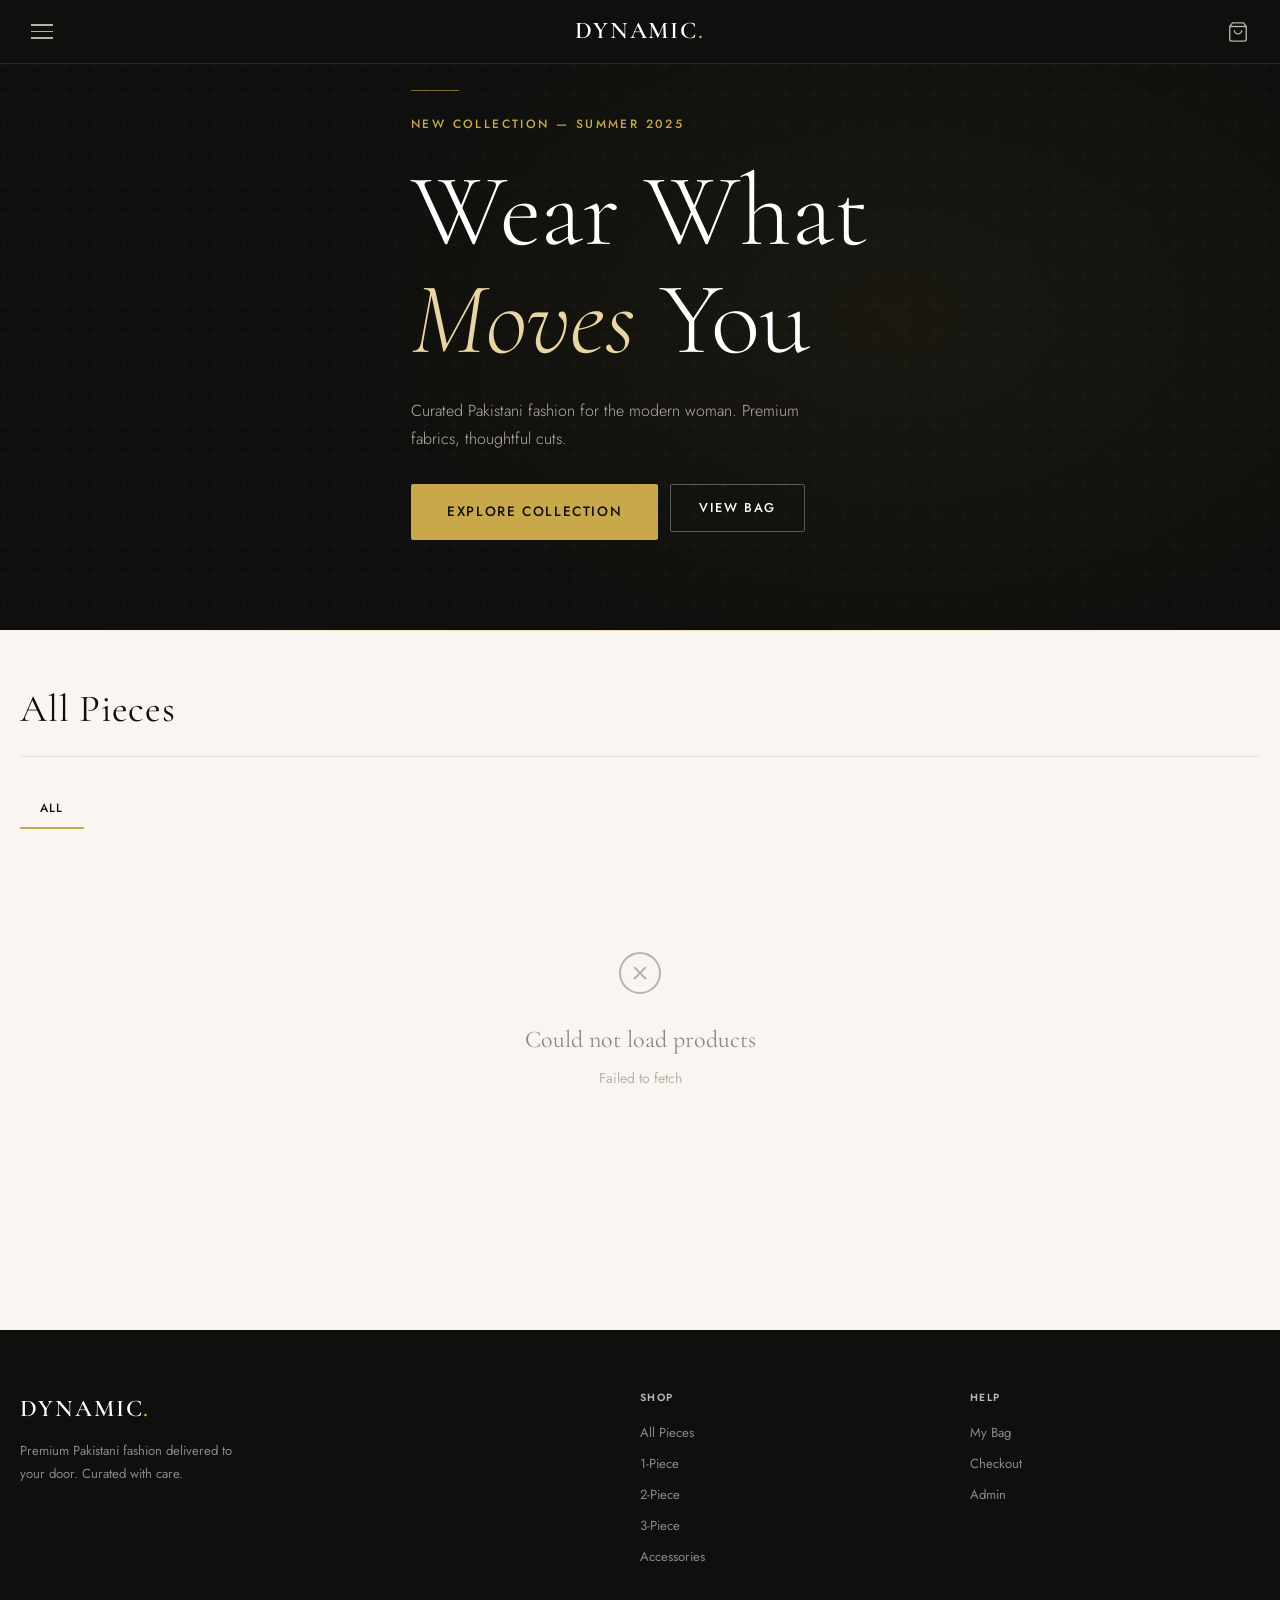
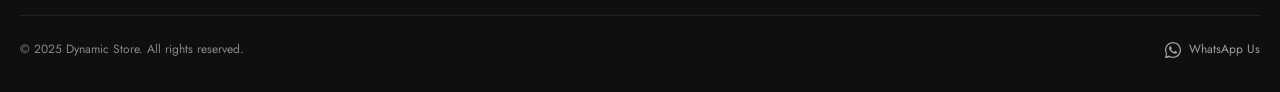
<file: index.html>
<!DOCTYPE html>
<html lang="en">
<head>
  <meta charset="UTF-8">
  <meta name="viewport" content="width=device-width, initial-scale=1.0">
  <title>Dynamic Store — Premium Pakistani Fashion</title>
  <meta name="description" content="Discover curated Pakistani fashion — 1-piece, 2-piece & 3-piece collections, delivered to your door.">
  <link rel="stylesheet" href="css/style.css">
</head>
<body>

<!-- Skip link -->
<a href="#main" class="skip-link">Skip to content</a>

<!-- Page loader -->
<div id="pageLoader" class="page-loader" aria-hidden="true">
  <div class="page-loader__logo">Dynamic<span>.</span></div>
</div>

<!-- ── NAV ──────────────────────────────────────────────────── -->
<nav class="nav" aria-label="Main navigation">
  <div class="nav__inner">
    <!-- Hamburger (left) -->
    <button class="nav__hamburger" aria-label="Open menu" aria-expanded="false" aria-controls="navMenu">
      <span></span><span></span><span></span>
    </button>

    <!-- Logo (centre) -->
    <a href="index.html" class="nav__logo" aria-label="Dynamic Store home">Dynamic<span>.</span></a>

    <!-- Actions (right) -->
    <div class="nav__actions">
      <a href="cart.html" class="nav__btn" aria-label="Shopping bag">
        <svg width="22" height="22" viewBox="0 0 24 24" fill="none" stroke="currentColor" stroke-width="1.5" aria-hidden="true">
          <path d="M6 2 3 6v14a2 2 0 0 0 2 2h14a2 2 0 0 0 2-2V6l-3-4z"/><line x1="3" y1="6" x2="21" y2="6"/>
          <path d="M16 10a4 4 0 0 1-8 0"/>
        </svg>
        <span class="nav__cart-count" aria-live="polite" style="display:none">0</span>
      </a>
    </div>
  </div>

  <!-- Mobile menu -->
  <div class="nav__menu" id="navMenu" aria-hidden="true">
    <a href="index.html" class="nav__menu-link">Shop</a>
    <a href="cart.html"  class="nav__menu-link">Bag</a>
    <a href="checkout.html" class="nav__menu-link">Checkout</a>
  </div>
</nav>

<!-- ── HERO ─────────────────────────────────────────────────── -->
<section class="hero" aria-label="Hero">
  <div class="hero__inner">
    <div class="hero__divider" aria-hidden="true"></div>
    <p class="hero__eyebrow">New Collection — Summer 2025</p>
    <h1 class="hero__title">Wear What<br><em>Moves</em> You</h1>
    <p class="hero__subtitle">Curated Pakistani fashion for the modern woman. Premium fabrics, thoughtful cuts.</p>
    <div class="hero__actions">
      <a href="#shop" class="btn btn--primary btn--lg">Explore Collection</a>
      <a href="cart.html" class="btn btn--outline">View Bag</a>
    </div>
  </div>
</section>

<span class="gold-line" aria-hidden="true"></span>

<!-- ── SHOP ─────────────────────────────────────────────────── -->
<main id="main">
  <section class="shop-section" id="shop" aria-labelledby="shopTitle">
    <div class="container">
      <div class="section-header">
        <h2 class="section-title" id="shopTitle">All Pieces</h2>
        <span class="section-link" id="productCount" aria-live="polite"></span>
      </div>
    </div>

    <!-- Category filter -->
    <nav class="filter-bar" aria-label="Category filter">
      <div class="filter-bar__inner" id="filterBar">
        <button class="filter-btn active" data-filter="all">All</button>
      </div>
    </nav>

    <!-- Product grid -->
    <div class="container">
      <div class="product-grid" id="productGrid" role="list" aria-label="Products">
        <!-- Skeleton placeholders -->
        ${Array(8).fill(0).map(() => `
        <article class="product-card product-card--skeleton" aria-hidden="true" role="listitem">
          <div class="product-card__img-wrap">
            <div class="skel skel-img skeleton" style="height:100%"></div>
          </div>
          <div class="product-card__body">
            <div class="skel skel-name skeleton" style="height:20px;width:65%;border-radius:2px;"></div>
            <div class="skel skel-meta skeleton" style="height:14px;width:40%;border-radius:2px;margin-top:6px;"></div>
            <div class="skel skel-price skeleton" style="height:18px;width:30%;border-radius:2px;margin-top:12px;"></div>
          </div>
        </article>`).join('')}
      </div>
    </div>
  </section>
</main>

<!-- ── FOOTER ───────────────────────────────────────────────── -->
<footer class="footer" aria-label="Site footer">
  <div class="footer__inner">
    <div class="footer__top">
      <div class="footer__brand">
        <div class="footer__logo">Dynamic<span>.</span></div>
        <p class="footer__tagline">Premium Pakistani fashion delivered to your door. Curated with care.</p>
      </div>
      <div>
        <p class="footer__col-title">Shop</p>
        <nav class="footer__links" aria-label="Shop links">
          <a href="index.html" class="footer__link">All Pieces</a>
          <a href="index.html?cat=1-piece" class="footer__link">1-Piece</a>
          <a href="index.html?cat=2-piece" class="footer__link">2-Piece</a>
          <a href="index.html?cat=3-piece" class="footer__link">3-Piece</a>
          <a href="index.html?cat=accessories" class="footer__link">Accessories</a>
        </nav>
      </div>
      <div>
        <p class="footer__col-title">Help</p>
        <nav class="footer__links" aria-label="Help links">
          <a href="cart.html"     class="footer__link">My Bag</a>
          <a href="checkout.html" class="footer__link">Checkout</a>
          <a href="admin.html"    class="footer__link">Admin</a>
        </nav>
      </div>
    </div>
    <div class="footer__bottom">
      <span>© 2025 Dynamic Store. All rights reserved.</span>
      <a href="https://wa.me/" class="footer__wa" aria-label="Contact on WhatsApp">
        <svg width="16" height="16" viewBox="0 0 24 24" fill="currentColor" aria-hidden="true">
          <path d="M17.472 14.382c-.297-.149-1.758-.867-2.03-.967-.273-.099-.471-.148-.67.15-.197.297-.767.966-.94 1.164-.173.199-.347.223-.644.075-.297-.15-1.255-.463-2.39-1.475-.883-.788-1.48-1.761-1.653-2.059-.173-.297-.018-.458.13-.606.134-.133.298-.347.446-.52.149-.174.198-.298.298-.497.099-.198.05-.371-.025-.52-.075-.149-.669-1.612-.916-2.207-.242-.579-.487-.5-.669-.51-.173-.008-.371-.01-.57-.01-.198 0-.52.074-.792.372-.272.297-1.04 1.016-1.04 2.479 0 1.462 1.065 2.875 1.213 3.074.149.198 2.096 3.2 5.077 4.487.709.306 1.262.489 1.694.625.712.227 1.36.195 1.871.118.571-.085 1.758-.719 2.006-1.413.248-.694.248-1.289.173-1.413-.074-.124-.272-.198-.57-.347z"/>
          <path d="M12 0C5.373 0 0 5.373 0 12c0 2.124.558 4.13 1.535 5.874L.057 23.52a.75.75 0 0 0 .977.904l5.914-1.554A11.95 11.95 0 0 0 12 24c6.627 0 12-5.373 12-12S18.627 0 12 0zm0 22c-1.952 0-3.775-.546-5.318-1.49l-.38-.232-3.953 1.037.997-3.77-.247-.392A9.96 9.96 0 0 1 2 12C2 6.477 6.477 2 12 2s10 4.477 10 10-4.477 10-10 10z"/>
        </svg>
        WhatsApp Us
      </a>
    </div>
  </div>
</footer>

<div id="toastContainer" class="toast-container" aria-live="polite"></div>

<script src="js/data.js"></script>
<script>
/* ── Shop page logic ──────────────────────────────────────── */
let allProducts = [];
let activeFilter = 'all';

// Check for ?cat= param
const urlCat = new URLSearchParams(location.search).get('cat');
if (urlCat) activeFilter = urlCat;

async function loadProducts() {
  try {
    allProducts = await getProducts();
    buildFilters();
    renderProducts();
  } catch (e) {
    document.getElementById('productGrid').innerHTML = `
      <div class="grid-empty">
        <svg class="grid-empty__icon" viewBox="0 0 24 24" fill="none" stroke="currentColor" stroke-width="1">
          <circle cx="12" cy="12" r="10"/><path d="m15 9-6 6M9 9l6 6"/>
        </svg>
        <p class="grid-empty__title">Could not load products</p>
        <p class="grid-empty__text">${e.message}</p>
      </div>`;
  }
}

function buildFilters() {
  const categories = [...new Set(allProducts.map(p => p.piece_type || p.category).filter(Boolean))];
  const bar = document.getElementById('filterBar');
  bar.innerHTML = `<button class="filter-btn ${activeFilter === 'all' ? 'active' : ''}" data-filter="all">All</button>` +
    categories.map(c => `<button class="filter-btn ${activeFilter === c ? 'active' : ''}" data-filter="${c}">${c}</button>`).join('');
  bar.querySelectorAll('.filter-btn').forEach(btn =>
    btn.addEventListener('click', () => {
      activeFilter = btn.dataset.filter;
      bar.querySelectorAll('.filter-btn').forEach(b => b.classList.remove('active'));
      btn.classList.add('active');
      renderProducts();
    })
  );
}

function renderProducts() {
  const filtered = activeFilter === 'all'
    ? allProducts
    : allProducts.filter(p => (p.piece_type || p.category) === activeFilter);

  const countEl = document.getElementById('productCount');
  if (countEl) countEl.textContent = `${filtered.length} piece${filtered.length !== 1 ? 's' : ''}`;

  const grid = document.getElementById('productGrid');
  if (!filtered.length) {
    grid.innerHTML = `
      <div class="grid-empty">
        <svg class="grid-empty__icon" viewBox="0 0 24 24" fill="none" stroke="currentColor" stroke-width="1">
          <circle cx="11" cy="11" r="8"/><path d="m21 21-4.35-4.35"/>
        </svg>
        <p class="grid-empty__title">No pieces found</p>
        <p class="grid-empty__text">Try a different category.</p>
      </div>`;
    return;
  }

  grid.innerHTML = filtered.map(p => {
    const variants = safe(p.variants);
    const firstImg = variants[0]?.image_url || '';
    const badgeClass = p.badge === 'Sale' ? 'sale' : p.badge === 'Hot' ? 'hot' : 'new';

    return `
    <article class="product-card" role="listitem" tabindex="0"
      data-id="${p.id}"
      onclick="window.location='product.html?id=${p.id}'"
      onkeydown="if(event.key==='Enter')window.location='product.html?id=${p.id}'"
      aria-label="${p.name}, from ${fmt(getStartPrice(p))}">
      <div class="product-card__img-wrap">
        ${firstImg
          ? `<img src="${firstImg}" alt="${p.name}" loading="lazy" class="product-card__img" width="400" height="533">`
          : `<div class="product-card__img-wrap" style="display:flex;align-items:center;justify-content:center;">
               <svg width="48" height="48" viewBox="0 0 24 24" fill="none" stroke="var(--gray-light)" stroke-width="1">
                 <rect x="3" y="3" width="18" height="18" rx="2"/><path d="m3 9 4-4 4 4 4-4 4 4"/>
               </svg>
             </div>`
        }
        ${p.badge ? `<span class="product-card__badge product-card__badge--${badgeClass}" aria-label="Badge: ${p.badge}">${p.badge}</span>` : ''}
        ${p.low_stock ? '' : ''}
        <div class="product-card__quick" aria-hidden="true">View Details →</div>
      </div>
      <div class="product-card__body">
        <h3 class="product-card__name">${p.name}</h3>
        <p class="product-card__meta">${p.piece_type || p.category || ''}</p>
        <div class="product-card__price-row">
          <span class="product-card__price">From ${fmt(getStartPrice(p))}</span>
          ${p.low_stock ? `<span class="product-card__low-stock">Low stock</span>` : ''}
        </div>
      </div>
    </article>`;
  }).join('');
}

loadProducts();
</script>
</body>
</html>
</file>
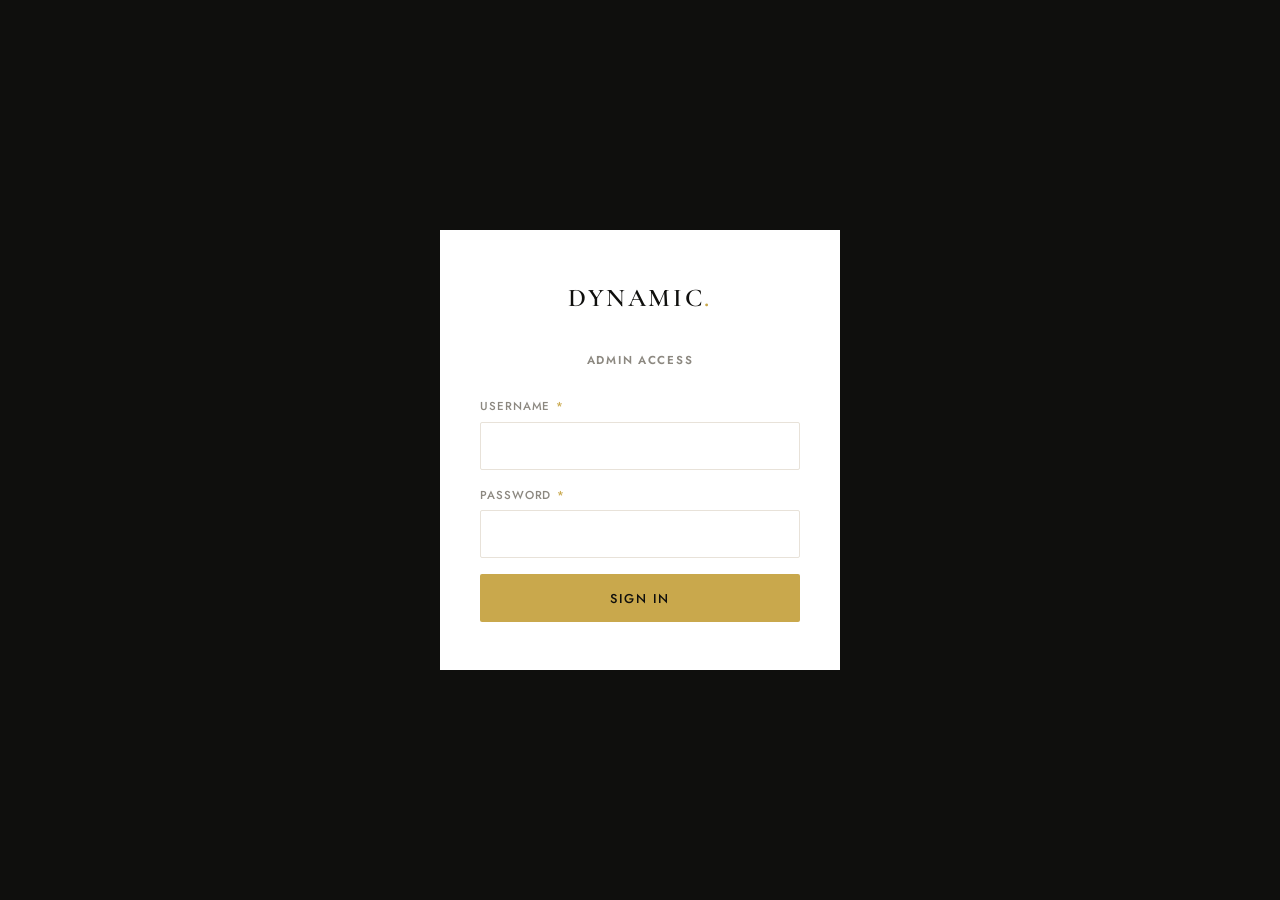
<file: admin.html>
<!DOCTYPE html>
<html lang="en">
<head>
  <meta charset="UTF-8">
  <meta name="viewport" content="width=device-width, initial-scale=1.0">
  <title>Admin — Dynamic Store</title>
  <link rel="stylesheet" href="css/style.css">
  <style>
    body.admin-body { padding-top: 0; }
    .form-group-inline { display:grid; grid-template-columns:1fr 1fr; gap:10px; }
    @media(max-width:540px) { .form-group-inline { grid-template-columns:1fr; } }
    .toggle-row { display:flex; align-items:center; justify-content:space-between; padding:12px 0; border-bottom:1px solid var(--border); }
    .toggle-label { font-size:0.82rem; color:var(--ink-soft); }
    .toggle { position:relative; display:inline-block; width:44px; height:24px; }
    .toggle input { opacity:0; width:0; height:0; }
    .toggle-slider { position:absolute; inset:0; background:var(--border); border-radius:24px; cursor:pointer; transition:background var(--t-fast); }
    .toggle-slider::before { content:''; position:absolute; left:3px; top:3px; width:18px; height:18px; background:var(--white); border-radius:50%; transition:transform var(--t-fast); }
    .toggle input:checked + .toggle-slider { background:var(--gold); }
    .toggle input:checked + .toggle-slider::before { transform:translateX(20px); }
    .toggle input:focus-visible + .toggle-slider { outline:2px solid var(--gold); outline-offset:2px; }
    .size-prices-grid { display:flex; flex-wrap:wrap; gap:8px; }
    .size-price-field { display:flex; flex-direction:column; gap:4px; min-width:80px; }
    .size-price-field label { font-size:0.65rem; font-weight:600; letter-spacing:0.1em; text-transform:uppercase; color:var(--gray); }
    .size-price-field input { width:100%; height:36px; padding:0 8px; border:1px solid var(--border); font-size:0.85rem; border-radius:2px; }
  </style>
</head>
<body class="admin-body">

<!-- LOGIN SCREEN -->
<div id="loginScreen" class="admin-login">
  <div class="admin-login__card">
    <div class="admin-login__logo">Dynamic<span>.</span></div>
    <p class="admin-login__title">Admin Access</p>
    <form id="loginForm" class="admin-login__form" novalidate>
      <div class="form-group">
        <label for="loginUser" class="form-label">Username <span class="req">*</span></label>
        <input type="text" id="loginUser" class="form-input" required autocomplete="username">
      </div>
      <div class="form-group">
        <label for="loginPass" class="form-label">Password <span class="req">*</span></label>
        <input type="password" id="loginPass" class="form-input" required autocomplete="current-password">
      </div>
      <div id="loginError" class="form-error" style="font-size:0.8rem;padding:8px 12px;background:rgba(181,50,42,0.07);border-left:2px solid var(--error);"></div>
      <button type="submit" id="loginBtn" class="btn btn--primary btn--full">Sign In</button>
    </form>
  </div>
</div>

<!-- ADMIN PANEL -->
<div id="adminPanel" style="display:none">

  <!-- Admin nav -->
  <header class="admin-nav">
    <span class="admin-nav__logo">Dynamic<span>.</span></span>
    <div class="admin-nav__tabs">
      <button class="admin-tab-btn active" data-tab="dashboard">Dashboard</button>
      <button class="admin-tab-btn" data-tab="products">Products</button>
      <button class="admin-tab-btn" data-tab="orders">Orders</button>
    </div>
    <button class="admin-nav__signout" id="signoutBtn">Sign Out</button>
  </header>

  <main class="admin-main">

    <!-- ── DASHBOARD ────────────────────────────────────── -->
    <div class="admin-tab active" id="tab-dashboard">
      <div class="stats-grid" id="statsGrid">
        <div class="stat-card">
          <div class="stat-card__label">Total Orders</div>
          <div class="stat-card__val" id="statOrders">—</div>
        </div>
        <div class="stat-card">
          <div class="stat-card__label">Pending</div>
          <div class="stat-card__val" id="statPending">—</div>
        </div>
        <div class="stat-card">
          <div class="stat-card__label">Revenue (PKR)</div>
          <div class="stat-card__val stat-card__val--gold" id="statRevenue">—</div>
        </div>
        <div class="stat-card">
          <div class="stat-card__label">Active Products</div>
          <div class="stat-card__val" id="statProducts">—</div>
        </div>
      </div>

      <div class="admin-section-header">
        <h2 class="admin-section-title">Recent Orders</h2>
      </div>
      <div class="admin-table-wrap">
        <table class="admin-table" id="dashboardOrdersTable">
          <thead>
            <tr>
              <th>Ref</th><th>Customer</th><th>City</th><th>Total</th><th>Status</th><th>Date</th>
            </tr>
          </thead>
          <tbody id="dashboardOrdersBody">
            <tr><td colspan="6" style="text-align:center;padding:40px;color:var(--gray)">Loading…</td></tr>
          </tbody>
        </table>
      </div>
    </div>

    <!-- ── PRODUCTS ──────────────────────────────────────── -->
    <div class="admin-tab" id="tab-products">
      <div class="admin-section-header">
        <h2 class="admin-section-title">Products</h2>
        <button class="btn btn--primary btn--sm" id="addProductBtn">+ Add Product</button>
      </div>
      <div class="admin-table-wrap">
        <table class="admin-table" id="productsTable">
          <thead>
            <tr>
              <th>Name</th><th>Category</th><th>Price</th><th>Badge</th><th>Stock</th><th>Status</th><th>Actions</th>
            </tr>
          </thead>
          <tbody id="productsBody">
            <tr><td colspan="7" style="text-align:center;padding:40px;color:var(--gray)">Loading…</td></tr>
          </tbody>
        </table>
      </div>
    </div>

    <!-- ── ORDERS ────────────────────────────────────────── -->
    <div class="admin-tab" id="tab-orders">
      <div class="admin-section-header">
        <h2 class="admin-section-title">All Orders</h2>
      </div>
      <div class="admin-filter" id="orderFilter" role="group" aria-label="Filter orders by status">
        <button class="admin-filter-btn active" data-status="all">All</button>
        <button class="admin-filter-btn" data-status="pending">Pending</button>
        <button class="admin-filter-btn" data-status="confirmed">Confirmed</button>
        <button class="admin-filter-btn" data-status="shipped">Shipped</button>
        <button class="admin-filter-btn" data-status="delivered">Delivered</button>
        <button class="admin-filter-btn" data-status="cancelled">Cancelled</button>
      </div>
      <div class="admin-table-wrap">
        <table class="admin-table">
          <thead>
            <tr>
              <th>Ref</th><th>Customer</th><th>Phone</th><th>City</th>
              <th>Payment</th><th>Total</th><th>Status</th><th>Date</th>
            </tr>
          </thead>
          <tbody id="ordersBody">
            <tr><td colspan="8" style="text-align:center;padding:40px;color:var(--gray)">Loading…</td></tr>
          </tbody>
        </table>
      </div>
    </div>

  </main>
</div>

<!-- ── PRODUCT MODAL ─────────────────────────────────────── -->
<div class="modal-overlay" id="productModal" role="dialog" aria-modal="true" aria-labelledby="productModalTitle">
  <div class="modal">
    <div class="modal__header">
      <h2 class="modal__title" id="productModalTitle">Add Product</h2>
      <button class="modal__close" id="modalClose" aria-label="Close">
        <svg width="20" height="20" viewBox="0 0 24 24" fill="none" stroke="currentColor" stroke-width="2">
          <path d="m18 6-12 12M6 6l12 12"/>
        </svg>
      </button>
    </div>
    <div class="modal__body" id="productModalBody">
      <!-- Injected by JS -->
    </div>
    <div class="modal__footer">
      <button class="btn btn--ghost" id="modalCancelBtn">Cancel</button>
      <button class="btn btn--primary" id="modalSaveBtn">Save Product</button>
    </div>
  </div>
</div>

<div id="toastContainer" class="toast-container" aria-live="polite"></div>

<script src="js/data.js"></script>
<script>
/* ══════════════════════════════════════════════════════════
   ADMIN PANEL SCRIPT
══════════════════════════════════════════════════════════ */
const API = CONFIG.API_BASE;

let token = localStorage.getItem('ds_admin_token') || '';
let allOrders    = [];
let allProducts  = [];
let orderFilter  = 'all';
let editingProductId = null;

/* ── AUTH ──────────────────────────────────────────────── */
function showPanel() {
  document.getElementById('loginScreen').style.display = 'none';
  document.getElementById('adminPanel').style.display  = 'block';
  loadDashboard();
  loadProducts();
  loadOrders();
}

async function verifyToken() {
  if (!token) return false;
  try {
    await apiFetch('/auth/verify', { headers: { Authorization: `Bearer ${token}` } });
    return true;
  } catch { return false; }
}

document.getElementById('loginForm').addEventListener('submit', async (e) => {
  e.preventDefault();
  const btn = document.getElementById('loginBtn');
  const errEl = document.getElementById('loginError');
  errEl.style.display = 'none';
  btn.classList.add('btn--loading');
  btn.textContent = '';
  btn.disabled = true;

  try {
    const res = await fetch(`${API}/auth/login`, {
      method: 'POST',
      headers: { 'Content-Type': 'application/json' },
      body: JSON.stringify({
        username: document.getElementById('loginUser').value,
        password: document.getElementById('loginPass').value,
      }),
    });
    const data = await res.json();
    if (!res.ok) throw new Error(data.error || 'Login failed');
    token = data.token;
    localStorage.setItem('ds_admin_token', token);
    showPanel();
  } catch (err) {
    errEl.textContent = err.message;
    errEl.style.display = 'block';
    btn.classList.remove('btn--loading');
    btn.disabled = false;
    btn.textContent = 'Sign In';
  }
});

document.getElementById('signoutBtn').addEventListener('click', () => {
  token = '';
  localStorage.removeItem('ds_admin_token');
  document.getElementById('adminPanel').style.display = 'none';
  document.getElementById('loginScreen').style.display = 'flex';
});

/* ── TABS ───────────────────────────────────────────────── */
document.querySelectorAll('.admin-tab-btn').forEach(btn => {
  btn.addEventListener('click', () => {
    document.querySelectorAll('.admin-tab-btn').forEach(b => b.classList.remove('active'));
    document.querySelectorAll('.admin-tab').forEach(t => t.classList.remove('active'));
    btn.classList.add('active');
    document.getElementById(`tab-${btn.dataset.tab}`).classList.add('active');
  });
});

/* ── AUTH HEADERS ───────────────────────────────────────── */
function authHeaders() { return { Authorization: `Bearer ${token}` }; }

/* ── DASHBOARD ──────────────────────────────────────────── */
async function loadDashboard() {
  try {
    const [orders, products] = await Promise.all([
      apiFetch('/orders', { headers: authHeaders() }),
      apiFetch('/products/all', { headers: authHeaders() }),
    ]);

    document.getElementById('statOrders').textContent   = orders.length;
    document.getElementById('statPending').textContent  = orders.filter(o => o.status === 'pending').length;
    document.getElementById('statRevenue').textContent  = `${(orders.reduce((s,o)=>s+(o.total||0),0)/1000).toFixed(0)}k`;
    document.getElementById('statProducts').textContent = products.filter(p => p.active).length;

    const recent = orders.slice(0, 8);
    document.getElementById('dashboardOrdersBody').innerHTML = recent.length
      ? recent.map(o => `
        <tr>
          <td><code style="font-size:0.78rem">${o.order_ref}</code></td>
          <td>${o.name}</td>
          <td>${o.city}</td>
          <td style="font-weight:500">${fmt(o.total)}</td>
          <td><span class="status-badge status-badge--${o.status}">${o.status}</span></td>
          <td style="color:var(--gray);font-size:0.8rem">${fmtDate(o.created_at)}</td>
        </tr>`).join('')
      : `<tr><td colspan="6" style="text-align:center;padding:40px;color:var(--gray)">No orders yet.</td></tr>`;
  } catch (e) {
    console.error(e);
  }
}

/* ── PRODUCTS ───────────────────────────────────────────── */
async function loadProducts() {
  try {
    allProducts = await apiFetch('/products/all', { headers: authHeaders() });
    renderProductsTable();
  } catch (e) {
    document.getElementById('productsBody').innerHTML =
      `<tr><td colspan="7" style="text-align:center;padding:40px;color:var(--error)">${e.message}</td></tr>`;
  }
}

function renderProductsTable() {
  const tbody = document.getElementById('productsBody');
  if (!allProducts.length) {
    tbody.innerHTML = `<tr><td colspan="7" style="text-align:center;padding:40px;color:var(--gray)">No products yet.</td></tr>`;
    return;
  }
  tbody.innerHTML = allProducts.map(p => `
    <tr>
      <td style="font-family:var(--font-display);font-size:1rem">${p.name}</td>
      <td style="font-size:0.8rem;color:var(--gray)">${p.piece_type || p.category || '—'}</td>
      <td style="font-weight:500">${fmt(p.base_price)}</td>
      <td>${p.badge ? `<span class="status-badge status-badge--confirmed">${p.badge}</span>` : '—'}</td>
      <td>${p.low_stock ? '<span style="font-size:0.7rem;color:#b5322a;font-weight:500">LOW</span>' : '—'}</td>
      <td><span class="status-badge status-badge--${p.active ? 'confirmed' : 'cancelled'}">${p.active ? 'Active' : 'Hidden'}</span></td>
      <td>
        <button class="btn btn--ghost btn--sm" onclick="openEditProduct(${p.id})" style="margin-right:4px">Edit</button>
        <button class="btn btn--sm" onclick="deleteProduct(${p.id})"
          style="border:1px solid rgba(181,50,42,0.3);color:var(--error);background:rgba(181,50,42,0.05)"
          aria-label="Delete ${p.name}">Delete</button>
      </td>
    </tr>
  `).join('');
}

/* Product modal */
function buildProductForm(product = null) {
  const p = product || {};
  const variants = safe(p.variants) || [{ color:'', price_adj:0, image_url:'', size_prices:{} }];
  const sizes    = safe(p.sizes)    || [{ name:'', price_adj:0 }];

  return `
    <div class="form-grid form-grid--2">
      <div class="form-group form-group--full">
        <label class="form-label" for="pName">Product Name <span class="req">*</span></label>
        <input id="pName" class="form-input" type="text" value="${p.name||''}" required>
      </div>
      <div class="form-group">
        <label class="form-label" for="pBasePrice">Base Price (PKR) <span class="req">*</span></label>
        <input id="pBasePrice" class="form-input" type="number" min="0" value="${p.base_price||0}" required>
      </div>
      <div class="form-group">
        <label class="form-label" for="pCategory">Category</label>
        <input id="pCategory" class="form-input" type="text" value="${p.category||''}">
      </div>
      <div class="form-group">
        <label class="form-label" for="pPieceType">Piece Type</label>
        <select id="pPieceType" class="form-select">
          <option value="">— Select —</option>
          ${['1-piece','2-piece','3-piece','accessories','other'].map(t =>
            `<option value="${t}" ${p.piece_type===t?'selected':''}>${t}</option>`
          ).join('')}
        </select>
      </div>
      <div class="form-group">
        <label class="form-label" for="pBadge">Badge</label>
        <select id="pBadge" class="form-select">
          <option value="">None</option>
          ${['New','Sale','Hot','Limited'].map(b =>
            `<option value="${b}" ${p.badge===b?'selected':''}>${b}</option>`
          ).join('')}
        </select>
      </div>
    </div>

    <div class="toggle-row">
      <span class="toggle-label">Low Stock Warning</span>
      <label class="toggle">
        <input type="checkbox" id="pLowStock" ${p.low_stock?'checked':''}>
        <span class="toggle-slider"></span>
      </label>
    </div>
    <div class="toggle-row">
      <span class="toggle-label">Active (visible in shop)</span>
      <label class="toggle">
        <input type="checkbox" id="pActive" ${p.active!==false?'checked':''}>
        <span class="toggle-slider"></span>
      </label>
    </div>

    <!-- Colour Variants -->
    <div>
      <p class="form-section__title" style="font-size:0.7rem;font-weight:600;letter-spacing:0.12em;text-transform:uppercase;color:var(--gray);margin-bottom:12px;padding-bottom:10px;border-bottom:1px solid var(--border)">
        Colour Variants
      </p>
      <div class="variant-list" id="variantList">
        ${variants.map((v, i) => buildVariantRow(v, i)).join('')}
      </div>
      <button type="button" class="btn btn--ghost btn--sm" style="margin-top:12px" onclick="addVariantRow()">+ Add Colour</button>
    </div>

    <!-- Sizes -->
    <div>
      <p class="form-section__title" style="font-size:0.7rem;font-weight:600;letter-spacing:0.12em;text-transform:uppercase;color:var(--gray);margin-bottom:12px;padding-bottom:10px;border-bottom:1px solid var(--border)">
        Sizes
      </p>
      <div class="variant-list" id="sizeList">
        ${sizes.map((s, i) => buildSizeRow(s, i)).join('')}
      </div>
      <button type="button" class="btn btn--ghost btn--sm" style="margin-top:12px" onclick="addSizeRow()">+ Add Size</button>
    </div>
  `;
}

function buildVariantRow(v = {}, i) {
  const sp = v.size_prices || {};
  return `
    <div class="variant-item" id="variant-${i}">
      <div class="variant-item__header">
        <span class="variant-item__label">Variant ${i+1}</span>
        <button type="button" class="variant-item__remove" onclick="removeRow('variant-${i}')">Remove</button>
      </div>
      <div class="variant-grid variant-grid--3">
        <div class="form-group">
          <label class="form-label">Colour Name</label>
          <input type="text" class="form-input v-color" value="${v.color||''}" placeholder="e.g. Black">
        </div>
        <div class="form-group">
          <label class="form-label">Price Adj (PKR)</label>
          <input type="number" class="form-input v-price-adj" value="${v.price_adj||0}">
        </div>
        <div class="form-group">
          <label class="form-label">Image URL</label>
          <input type="url" class="form-input v-img" value="${v.image_url||''}" placeholder="https://...">
        </div>
      </div>
    </div>`;
}

function buildSizeRow(s = {}, i) {
  return `
    <div class="variant-item" id="size-${i}">
      <div class="variant-item__header">
        <span class="variant-item__label">Size ${i+1}</span>
        <button type="button" class="variant-item__remove" onclick="removeRow('size-${i}')">Remove</button>
      </div>
      <div class="variant-grid">
        <div class="form-group">
          <label class="form-label">Size Name</label>
          <input type="text" class="form-input s-name" value="${s.name||''}" placeholder="XS, S, M, L, XL">
        </div>
        <div class="form-group">
          <label class="form-label">Price Adj (PKR)</label>
          <input type="number" class="form-input s-price" value="${s.price_adj||0}">
        </div>
      </div>
    </div>`;
}

let variantCount = 0;
let sizeCount    = 0;

function addVariantRow() {
  const list = document.getElementById('variantList');
  const i = ++variantCount + 100;
  const div = document.createElement('div');
  div.innerHTML = buildVariantRow({}, i);
  list.appendChild(div.firstElementChild);
}

function addSizeRow() {
  const list = document.getElementById('sizeList');
  const i = ++sizeCount + 100;
  const div = document.createElement('div');
  div.innerHTML = buildSizeRow({}, i);
  list.appendChild(div.firstElementChild);
}

function removeRow(id) {
  document.getElementById(id)?.remove();
}

function openAddProduct() {
  editingProductId = null;
  document.getElementById('productModalTitle').textContent = 'Add Product';
  document.getElementById('productModalBody').innerHTML = buildProductForm();
  openModal();
}

function openEditProduct(id) {
  const p = allProducts.find(x => x.id === id);
  if (!p) return;
  editingProductId = id;
  document.getElementById('productModalTitle').textContent = 'Edit Product';
  document.getElementById('productModalBody').innerHTML = buildProductForm(p);
  openModal();
}

function openModal() {
  const overlay = document.getElementById('productModal');
  overlay.classList.add('open');
  document.body.style.overflow = 'hidden';
  document.getElementById('pName').focus();
}

function closeModal() {
  document.getElementById('productModal').classList.remove('open');
  document.body.style.overflow = '';
}

document.getElementById('modalClose').addEventListener('click', closeModal);
document.getElementById('modalCancelBtn').addEventListener('click', closeModal);
document.getElementById('addProductBtn').addEventListener('click', openAddProduct);
document.getElementById('productModal').addEventListener('click', e => {
  if (e.target === document.getElementById('productModal')) closeModal();
});

document.getElementById('modalSaveBtn').addEventListener('click', async () => {
  const nameEl = document.getElementById('pName');
  if (!nameEl?.value.trim()) { toast('Product name is required.', 'error'); return; }

  // Collect variants
  const variants = [...document.querySelectorAll('.variant-item[id^="variant"]')].map(el => ({
    color:     el.querySelector('.v-color')?.value.trim() || '',
    price_adj: parseFloat(el.querySelector('.v-price-adj')?.value || 0),
    image_url: el.querySelector('.v-img')?.value.trim()    || '',
    size_prices: {},
  })).filter(v => v.color);

  // Collect sizes
  const sizes = [...document.querySelectorAll('.variant-item[id^="size"]')].map(el => ({
    name:      el.querySelector('.s-name')?.value.trim()  || '',
    price_adj: parseFloat(el.querySelector('.s-price')?.value || 0),
  })).filter(s => s.name);

  const body = {
    name:       nameEl.value.trim(),
    base_price: parseInt(document.getElementById('pBasePrice').value || 0),
    category:   document.getElementById('pCategory').value.trim(),
    piece_type: document.getElementById('pPieceType').value,
    badge:      document.getElementById('pBadge').value || null,
    low_stock:  document.getElementById('pLowStock').checked,
    active:     document.getElementById('pActive').checked,
    variants,
    sizes,
    pieces: [],
  };

  const btn = document.getElementById('modalSaveBtn');
  btn.classList.add('btn--loading');
  btn.textContent = '';
  btn.disabled = true;

  try {
    if (editingProductId) {
      await apiFetch(`/products/${editingProductId}`, {
        method: 'PUT',
        headers: authHeaders(),
        body: JSON.stringify(body),
      });
      toast('Product updated.', 'success');
    } else {
      await apiFetch('/products', {
        method: 'POST',
        headers: authHeaders(),
        body: JSON.stringify(body),
      });
      toast('Product added.', 'success');
    }
    closeModal();
    loadProducts();
  } catch (e) {
    toast(e.message, 'error');
  }

  btn.classList.remove('btn--loading');
  btn.disabled = false;
  btn.textContent = 'Save Product';
});

async function deleteProduct(id) {
  const p = allProducts.find(x => x.id === id);
  if (!confirm(`Delete "${p?.name}"? This will hide it from the shop.`)) return;
  try {
    await apiFetch(`/products/${id}`, { method: 'DELETE', headers: authHeaders() });
    toast('Product deleted.', 'info');
    loadProducts();
  } catch (e) {
    toast(e.message, 'error');
  }
}

/* ── ORDERS ──────────────────────────────────────────────── */
async function loadOrders() {
  try {
    allOrders = await apiFetch('/orders', { headers: authHeaders() });
    renderOrdersTable();
  } catch (e) {
    document.getElementById('ordersBody').innerHTML =
      `<tr><td colspan="8" style="text-align:center;padding:40px;color:var(--error)">${e.message}</td></tr>`;
  }
}

function renderOrdersTable() {
  const tbody = document.getElementById('ordersBody');
  const filtered = orderFilter === 'all' ? allOrders : allOrders.filter(o => o.status === orderFilter);

  if (!filtered.length) {
    tbody.innerHTML = `<tr><td colspan="8" style="text-align:center;padding:40px;color:var(--gray)">No orders.</td></tr>`;
    return;
  }

  tbody.innerHTML = filtered.map(o => `
    <tr>
      <td><code style="font-size:0.78rem">${o.order_ref}</code></td>
      <td>${o.name}</td>
      <td style="font-size:0.8rem">${o.phone}</td>
      <td style="font-size:0.8rem">${o.city}</td>
      <td style="font-size:0.8rem">${o.payment}</td>
      <td style="font-weight:500">${fmt(o.total)}</td>
      <td>
        <select class="status-select" data-ref="${o.order_ref}" aria-label="Update status for ${o.order_ref}">
          ${['pending','confirmed','shipped','delivered','cancelled'].map(s =>
            `<option value="${s}" ${o.status===s?'selected':''}>${s}</option>`
          ).join('')}
        </select>
      </td>
      <td style="color:var(--gray);font-size:0.8rem">${fmtDate(o.created_at)}</td>
    </tr>
  `).join('');

  tbody.querySelectorAll('.status-select').forEach(sel => {
    sel.addEventListener('change', async () => {
      try {
        await apiFetch(`/orders/${sel.dataset.ref}/status`, {
          method: 'PATCH',
          headers: authHeaders(),
          body: JSON.stringify({ status: sel.value }),
        });
        toast(`Order ${sel.dataset.ref} → ${sel.value}`, 'success');
        loadOrders();
        loadDashboard();
      } catch (e) {
        toast(e.message, 'error');
      }
    });
  });
}

document.querySelectorAll('#orderFilter .admin-filter-btn').forEach(btn => {
  btn.addEventListener('click', () => {
    orderFilter = btn.dataset.status;
    document.querySelectorAll('#orderFilter .admin-filter-btn').forEach(b => b.classList.remove('active'));
    btn.classList.add('active');
    renderOrdersTable();
  });
});

/* ── UTILS ──────────────────────────────────────────────── */
function fmtDate(d) {
  if (!d) return '—';
  return new Date(d).toLocaleDateString('en-GB', { day:'2-digit', month:'short', year:'numeric' });
}

/* ── INIT ───────────────────────────────────────────────── */
(async () => {
  if (token && await verifyToken()) {
    showPanel();
  }
})();
</script>
</body>
</html>
</file>
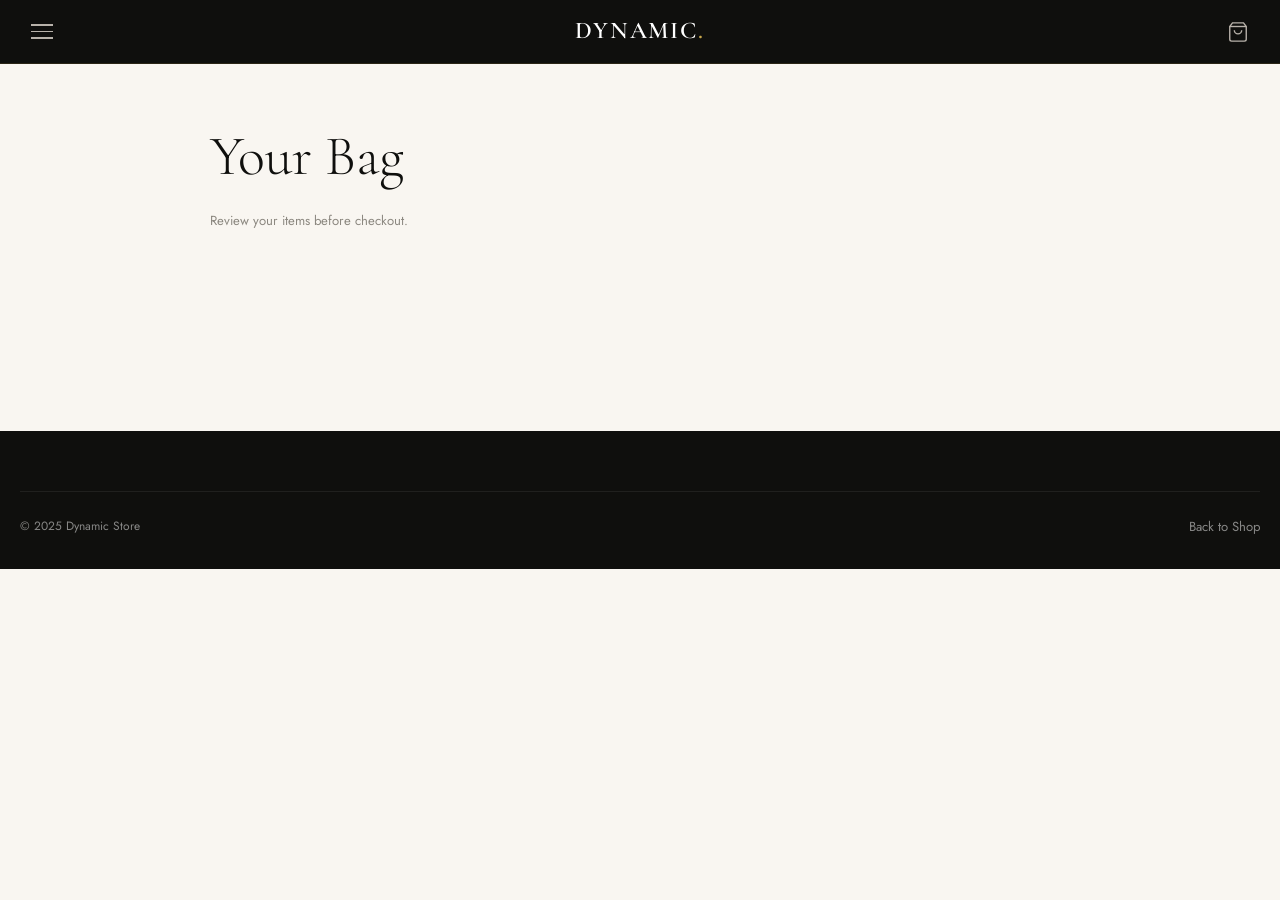
<file: cart.html>
<!DOCTYPE html>
<html lang="en">
<head>
  <meta charset="UTF-8">
  <meta name="viewport" content="width=device-width, initial-scale=1.0">
  <title>Bag — Dynamic Store</title>
  <link rel="stylesheet" href="css/style.css">
</head>
<body class="page-body">

<a href="#main" class="skip-link">Skip to content</a>

<div id="pageLoader" class="page-loader" aria-hidden="true">
  <div class="page-loader__logo">Dynamic<span>.</span></div>
</div>

<!-- NAV -->
<nav class="nav" aria-label="Main navigation">
  <div class="nav__inner">
    <button class="nav__hamburger" aria-label="Open menu" aria-expanded="false" aria-controls="navMenu">
      <span></span><span></span><span></span>
    </button>
    <a href="index.html" class="nav__logo">Dynamic<span>.</span></a>
    <div class="nav__actions">
      <a href="cart.html" class="nav__btn" aria-label="Shopping bag">
        <svg width="22" height="22" viewBox="0 0 24 24" fill="none" stroke="currentColor" stroke-width="1.5">
          <path d="M6 2 3 6v14a2 2 0 0 0 2 2h14a2 2 0 0 0 2-2V6l-3-4z"/><line x1="3" y1="6" x2="21" y2="6"/>
          <path d="M16 10a4 4 0 0 1-8 0"/>
        </svg>
        <span class="nav__cart-count" aria-live="polite" style="display:none">0</span>
      </a>
    </div>
  </div>
  <div class="nav__menu" id="navMenu" aria-hidden="true">
    <a href="index.html" class="nav__menu-link">Shop</a>
    <a href="cart.html"  class="nav__menu-link">Bag</a>
    <a href="checkout.html" class="nav__menu-link">Checkout</a>
  </div>
</nav>

<!-- MAIN -->
<main id="main" class="cart-page">
  <h1 class="cart-page__title">Your Bag</h1>
  <p class="cart-page__subtitle">Review your items before checkout.</p>

  <div class="cart-layout">

    <!-- Items -->
    <section aria-label="Cart items">
      <!-- Empty state -->
      <div id="cartEmpty" class="cart-empty" style="display:none">
        <svg class="cart-empty__icon" viewBox="0 0 24 24" fill="none" stroke="currentColor" stroke-width="1">
          <path d="M6 2 3 6v14a2 2 0 0 0 2 2h14a2 2 0 0 0 2-2V6l-3-4z"/>
          <line x1="3" y1="6" x2="21" y2="6"/>
          <path d="M16 10a4 4 0 0 1-8 0"/>
        </svg>
        <h2 class="cart-empty__title">Your bag is empty</h2>
        <p class="cart-empty__text">Looks like you haven't added anything yet.</p>
        <a href="index.html" class="btn btn--primary">Browse Collection</a>
      </div>

      <div id="cartItems"></div>
    </section>

    <!-- Summary -->
    <aside id="cartSummary" class="cart-summary" aria-label="Order summary" style="display:none">
      <h2 class="cart-summary__title">Order Summary</h2>

      <div id="summaryItems"></div>

      <div class="cart-summary__total">
        <span class="cart-summary__total-label">Total</span>
        <span class="cart-summary__total-val" id="summaryTotal">Rs. 0</span>
      </div>

      <a href="checkout.html" id="checkoutBtn" class="btn btn--primary btn--full btn--lg">
        Proceed to Checkout
      </a>

      <p class="cart-summary__note">
        Free delivery on orders over Rs. 5,000.<br>
        Payment confirmed via WhatsApp.
      </p>

      <a href="index.html" style="display:block;text-align:center;font-size:0.75rem;color:rgba(255,255,255,0.4);margin-top:16px;letter-spacing:0.08em;text-transform:uppercase;transition:color 0.2s" onmouseover="this.style.color='var(--gold)'" onmouseout="this.style.color='rgba(255,255,255,0.4)'">
        Continue Shopping
      </a>
    </aside>

  </div>
</main>

<!-- Footer -->
<footer class="footer" aria-label="Site footer">
  <div class="footer__inner">
    <div class="footer__bottom">
      <span>© 2025 Dynamic Store</span>
      <a href="index.html" class="footer__link" style="color:rgba(255,255,255,0.5)">Back to Shop</a>
    </div>
  </div>
</footer>

<div id="toastContainer" class="toast-container" aria-live="polite"></div>

<script src="js/data.js"></script>
<script src="js/cart.js"></script>
</body>
</html>
</file>
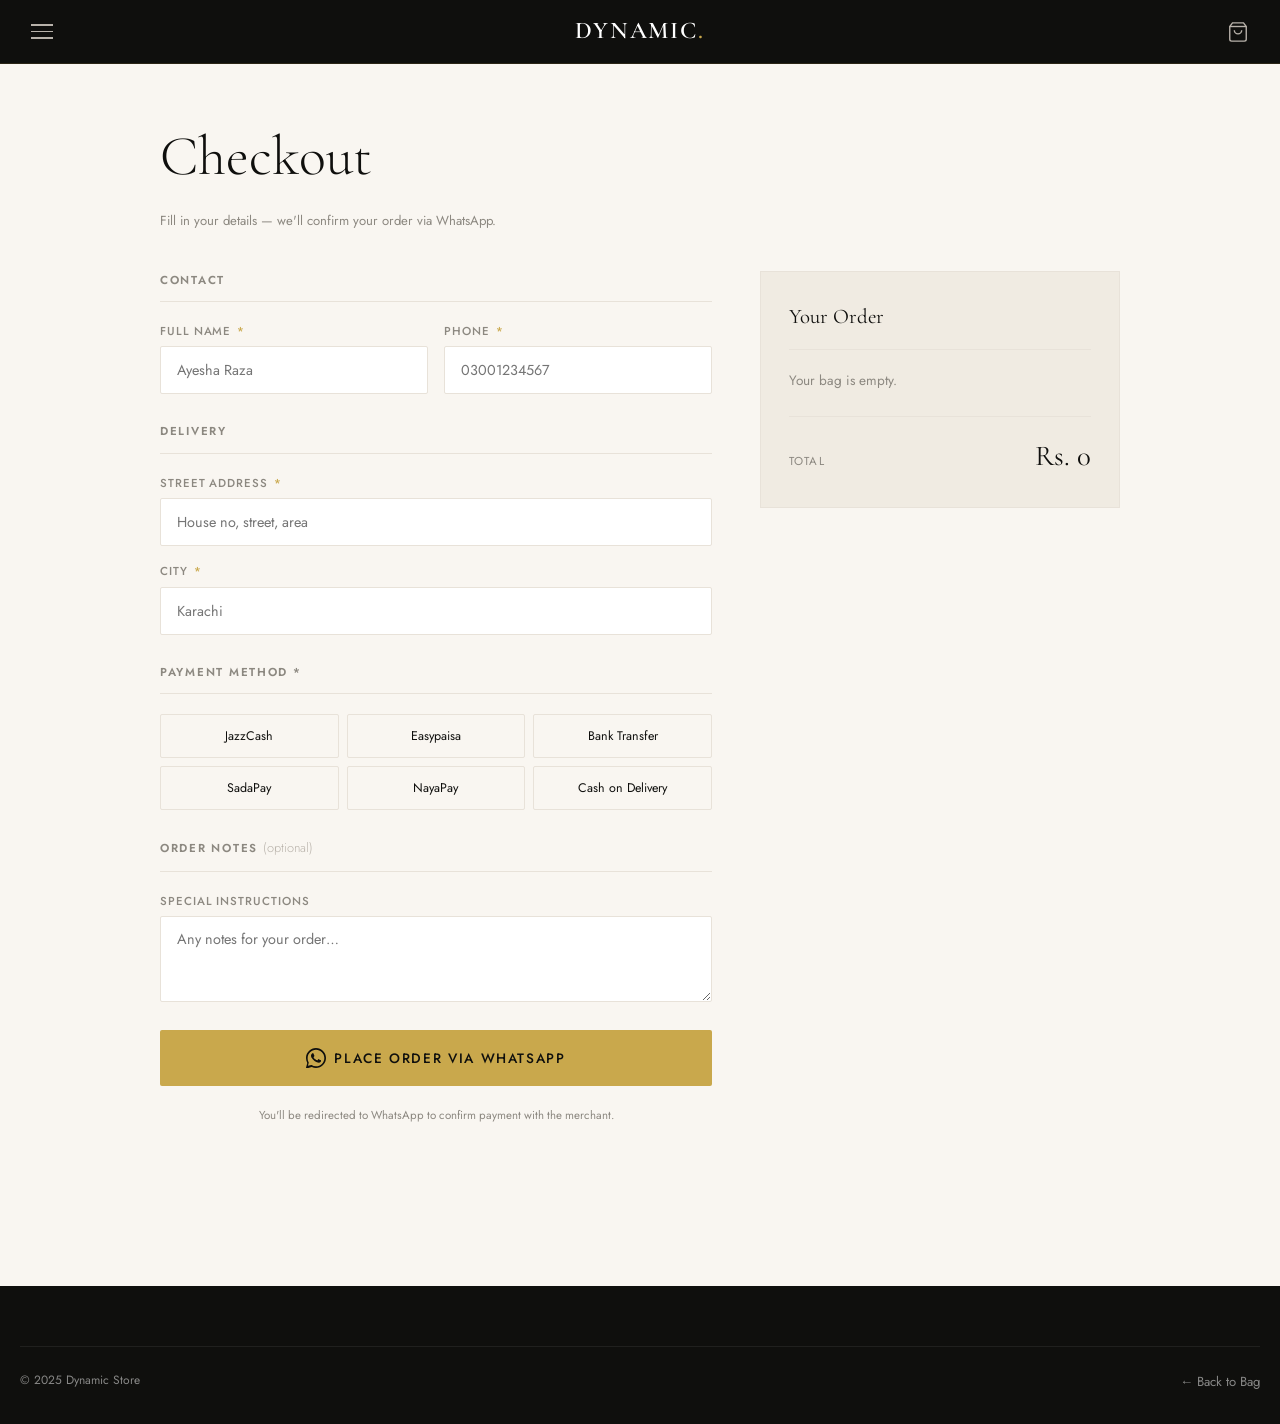
<file: checkout.html>
<!DOCTYPE html>
<html lang="en">
<head>
  <meta charset="UTF-8">
  <meta name="viewport" content="width=device-width, initial-scale=1.0">
  <title>Checkout — Dynamic Store</title>
  <link rel="stylesheet" href="css/style.css">
</head>
<body class="page-body">

<a href="#main" class="skip-link">Skip to content</a>

<div id="pageLoader" class="page-loader" aria-hidden="true">
  <div class="page-loader__logo">Dynamic<span>.</span></div>
</div>

<!-- NAV -->
<nav class="nav" aria-label="Main navigation">
  <div class="nav__inner">
    <button class="nav__hamburger" aria-label="Open menu" aria-expanded="false" aria-controls="navMenu">
      <span></span><span></span><span></span>
    </button>
    <a href="index.html" class="nav__logo">Dynamic<span>.</span></a>
    <div class="nav__actions">
      <a href="cart.html" class="nav__btn" aria-label="Shopping bag">
        <svg width="22" height="22" viewBox="0 0 24 24" fill="none" stroke="currentColor" stroke-width="1.5">
          <path d="M6 2 3 6v14a2 2 0 0 0 2 2h14a2 2 0 0 0 2-2V6l-3-4z"/><line x1="3" y1="6" x2="21" y2="6"/>
          <path d="M16 10a4 4 0 0 1-8 0"/>
        </svg>
        <span class="nav__cart-count" aria-live="polite" style="display:none">0</span>
      </a>
    </div>
  </div>
  <div class="nav__menu" id="navMenu" aria-hidden="true">
    <a href="index.html" class="nav__menu-link">Shop</a>
    <a href="cart.html"  class="nav__menu-link">Bag</a>
    <a href="checkout.html" class="nav__menu-link">Checkout</a>
  </div>
</nav>

<!-- MAIN -->
<main id="main" class="checkout-page">
  <h1 class="checkout-page__title">Checkout</h1>
  <p class="checkout-page__subtitle">Fill in your details — we'll confirm your order via WhatsApp.</p>

  <div class="checkout-layout">

    <!-- FORM -->
    <section aria-label="Checkout form">
      <form id="checkoutForm" class="checkout-form" novalidate>

        <!-- Contact -->
        <div class="form-section">
          <p class="form-section__title">Contact</p>
          <div class="form-grid form-grid--2">

            <div class="form-group">
              <label for="name" class="form-label">Full Name <span class="req" aria-hidden="true">*</span></label>
              <input type="text" id="name" name="name" class="form-input"
                autocomplete="name" required placeholder="Ayesha Raza">
              <span class="form-error" id="nameError" role="alert"></span>
            </div>

            <div class="form-group">
              <label for="phone" class="form-label">Phone <span class="req" aria-hidden="true">*</span></label>
              <input type="tel" id="phone" name="phone" class="form-input"
                autocomplete="tel" required placeholder="03001234567">
              <span class="form-error" id="phoneError" role="alert"></span>
            </div>

          </div>
        </div>

        <!-- Delivery -->
        <div class="form-section">
          <p class="form-section__title">Delivery</p>
          <div class="form-grid">

            <div class="form-group form-group--full">
              <label for="address" class="form-label">Street Address <span class="req" aria-hidden="true">*</span></label>
              <input type="text" id="address" name="address" class="form-input"
                autocomplete="street-address" required placeholder="House no, street, area">
              <span class="form-error" id="addressError" role="alert"></span>
            </div>

            <div class="form-group">
              <label for="city" class="form-label">City <span class="req" aria-hidden="true">*</span></label>
              <input type="text" id="city" name="city" class="form-input"
                autocomplete="address-level2" required placeholder="Karachi">
              <span class="form-error" id="cityError" role="alert"></span>
            </div>

          </div>
        </div>

        <!-- Payment -->
        <div class="form-section">
          <p class="form-section__title">Payment Method <span class="req" aria-hidden="true">*</span></p>
          <div class="payment-options" role="group" aria-label="Payment method">

            <div class="payment-opt">
              <input type="radio" id="pay-jazzcash" name="payment" value="JazzCash" required>
              <label for="pay-jazzcash" class="payment-opt__label">JazzCash</label>
            </div>
            <div class="payment-opt">
              <input type="radio" id="pay-easypaisa" name="payment" value="Easypaisa">
              <label for="pay-easypaisa" class="payment-opt__label">Easypaisa</label>
            </div>
            <div class="payment-opt">
              <input type="radio" id="pay-bank" name="payment" value="Bank Transfer">
              <label for="pay-bank" class="payment-opt__label">Bank Transfer</label>
            </div>
            <div class="payment-opt">
              <input type="radio" id="pay-sadapay" name="payment" value="SadaPay">
              <label for="pay-sadapay" class="payment-opt__label">SadaPay</label>
            </div>
            <div class="payment-opt">
              <input type="radio" id="pay-nayapay" name="payment" value="NayaPay">
              <label for="pay-nayapay" class="payment-opt__label">NayaPay</label>
            </div>
            <div class="payment-opt">
              <input type="radio" id="pay-cod" name="payment" value="Cash on Delivery">
              <label for="pay-cod" class="payment-opt__label">Cash on Delivery</label>
            </div>

          </div>
          <span class="form-error" id="paymentError" role="alert" style="margin-top:8px"></span>
        </div>

        <!-- Notes -->
        <div class="form-section">
          <p class="form-section__title">Order Notes <span style="font-weight:300;text-transform:none;letter-spacing:0;font-size:0.8rem;color:var(--gray-light)">(optional)</span></p>
          <div class="form-grid">
            <div class="form-group form-group--full">
              <label for="notes" class="form-label">Special instructions</label>
              <textarea id="notes" name="notes" class="form-textarea" rows="3"
                placeholder="Any notes for your order…"></textarea>
            </div>
          </div>
        </div>

        <!-- CTA -->
        <button type="submit" id="placeOrderBtn" class="btn btn--primary btn--full btn--lg">
          <svg width="20" height="20" viewBox="0 0 24 24" fill="currentColor" aria-hidden="true">
            <path d="M17.472 14.382c-.297-.149-1.758-.867-2.03-.967-.273-.099-.471-.148-.67.15-.197.297-.767.966-.94 1.164-.173.199-.347.223-.644.075-.297-.15-1.255-.463-2.39-1.475-.883-.788-1.48-1.761-1.653-2.059-.173-.297-.018-.458.13-.606.134-.133.298-.347.446-.52.149-.174.198-.298.298-.497.099-.198.05-.371-.025-.52-.075-.149-.669-1.612-.916-2.207-.242-.579-.487-.5-.669-.51-.173-.008-.371-.01-.57-.01-.198 0-.52.074-.792.372-.272.297-1.04 1.016-1.04 2.479 0 1.462 1.065 2.875 1.213 3.074.149.198 2.096 3.2 5.077 4.487.709.306 1.262.489 1.694.625.712.227 1.36.195 1.871.118.571-.085 1.758-.719 2.006-1.413.248-.694.248-1.289.173-1.413-.074-.124-.272-.198-.57-.347z"/>
            <path d="M12 0C5.373 0 0 5.373 0 12c0 2.124.558 4.13 1.535 5.874L.057 23.52a.75.75 0 0 0 .977.904l5.914-1.554A11.95 11.95 0 0 0 12 24c6.627 0 12-5.373 12-12S18.627 0 12 0zm0 22c-1.952 0-3.775-.546-5.318-1.49l-.38-.232-3.953 1.037.997-3.77-.247-.392A9.96 9.96 0 0 1 2 12C2 6.477 6.477 2 12 2s10 4.477 10 10-4.477 10-10 10z"/>
          </svg>
          Place Order via WhatsApp
        </button>

        <p style="font-size:0.72rem;color:var(--gray);text-align:center;line-height:1.7;margin-top:-8px">
          You'll be redirected to WhatsApp to confirm payment with the merchant.
        </p>

      </form>
    </section>

    <!-- ORDER SUMMARY -->
    <aside class="checkout-summary" aria-label="Order summary">
      <h2 class="checkout-summary__title">Your Order</h2>
      <div id="checkoutItems" class="checkout-summary__items"></div>
      <div class="checkout-summary__sep"></div>
      <div class="checkout-summary__total-row">
        <span class="checkout-summary__total-label">Total</span>
        <span class="checkout-summary__total-val" id="checkoutTotal">Rs. 0</span>
      </div>
    </aside>

  </div>
</main>

<!-- Footer -->
<footer class="footer" aria-label="Site footer">
  <div class="footer__inner">
    <div class="footer__bottom">
      <span>© 2025 Dynamic Store</span>
      <a href="cart.html" class="footer__link" style="color:rgba(255,255,255,0.5)">← Back to Bag</a>
    </div>
  </div>
</footer>

<div id="toastContainer" class="toast-container" aria-live="polite"></div>

<script src="js/data.js"></script>
<script src="js/checkout.js"></script>
</body>
</html>
</file>
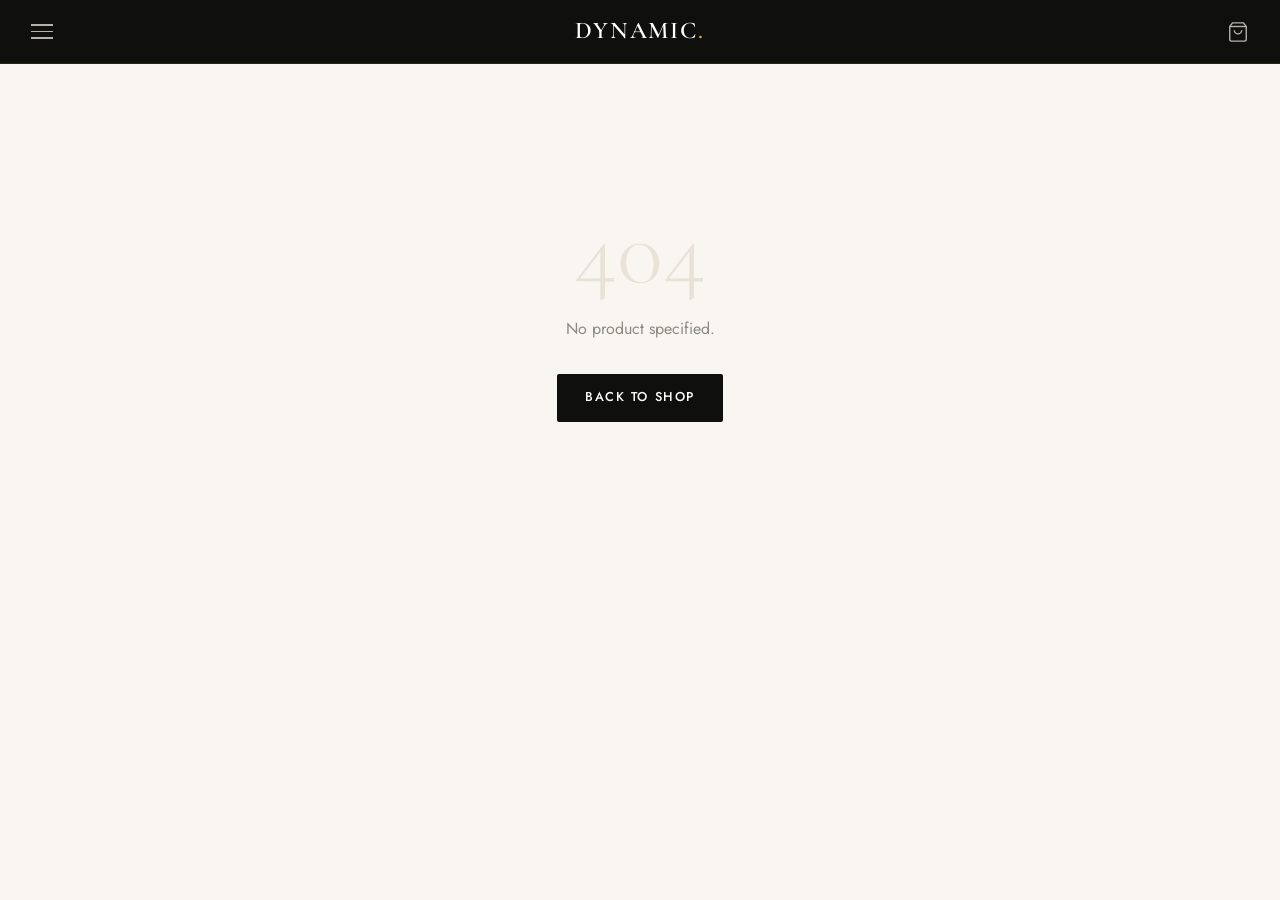
<file: product.html>
<!DOCTYPE html>
<html lang="en">
<head>
  <meta charset="UTF-8">
  <meta name="viewport" content="width=device-width, initial-scale=1.0">
  <title>Product — Dynamic Store</title>
  <link rel="stylesheet" href="css/style.css">
</head>
<body class="page-body">

<a href="#main" class="skip-link">Skip to content</a>

<div id="pageLoader" class="page-loader" aria-hidden="true">
  <div class="page-loader__logo">Dynamic<span>.</span></div>
</div>

<!-- NAV -->
<nav class="nav" aria-label="Main navigation">
  <div class="nav__inner">
    <button class="nav__hamburger" aria-label="Open menu" aria-expanded="false" aria-controls="navMenu">
      <span></span><span></span><span></span>
    </button>
    <a href="index.html" class="nav__logo">Dynamic<span>.</span></a>
    <div class="nav__actions">
      <a href="cart.html" class="nav__btn" aria-label="Shopping bag">
        <svg width="22" height="22" viewBox="0 0 24 24" fill="none" stroke="currentColor" stroke-width="1.5">
          <path d="M6 2 3 6v14a2 2 0 0 0 2 2h14a2 2 0 0 0 2-2V6l-3-4z"/><line x1="3" y1="6" x2="21" y2="6"/>
          <path d="M16 10a4 4 0 0 1-8 0"/>
        </svg>
        <span class="nav__cart-count" aria-live="polite" style="display:none">0</span>
      </a>
    </div>
  </div>
  <div class="nav__menu" id="navMenu" aria-hidden="true">
    <a href="index.html" class="nav__menu-link">Shop</a>
    <a href="cart.html"  class="nav__menu-link">Bag</a>
    <a href="checkout.html" class="nav__menu-link">Checkout</a>
  </div>
</nav>

<!-- MAIN -->
<main id="main" class="pdp" id="pdpWrap">
  <!-- Loading state -->
  <div style="grid-column:1/-1;padding:120px 20px;text-align:center" id="loadingState">
    <div style="font-family:var(--font-display);font-size:1.2rem;color:var(--gray);letter-spacing:0.1em;animation:pulse 1.4s ease-in-out infinite">
      Loading…
    </div>
  </div>
</main>

<!-- Sticky add to bag (mobile) -->
<div class="pdp__sticky-bar" id="stickyBar" aria-label="Add to bag">
  <div class="pdp__sticky-price" id="stickyPrice">Rs. —</div>
  <button class="btn btn--primary" id="stickyAddBtn" aria-label="Add to bag">Add to Bag</button>
</div>

<div id="toastContainer" class="toast-container" aria-live="polite"></div>

<script src="js/data.js"></script>
<script>
const productId = new URLSearchParams(location.search).get('id');
let product = null;
let selectedColor = null;
let selectedSize  = null;

async function init() {
  if (!productId) { showError('No product specified.'); return; }
  try {
    product = await getProduct(productId);
    document.title = `${product.name} — Dynamic Store`;
    renderPDP();
  } catch(e) {
    showError(e.message);
  }
}

function showError(msg) {
  document.getElementById('main').innerHTML = `
    <div class="page-error" style="grid-column:1/-1">
      <div class="page-error__code">404</div>
      <p class="page-error__msg">${msg}</p>
      <a href="index.html" class="btn btn--dark">Back to Shop</a>
    </div>`;
}

function renderPDP() {
  const variants = safe(product.variants);
  const sizes    = safe(product.sizes);
  const pieces   = safe(product.pieces);

  selectedColor = variants[0]?.color || null;
  selectedSize  = sizes[0]?.name || null;

  const firstImg = variants[0]?.image_url || '';
  const badgeLabel = product.badge || '';

  const main = document.getElementById('main');
  main.innerHTML = `
    <!-- Gallery -->
    <div class="pdp__gallery" id="gallery">
      <div class="pdp__main-img" id="mainImgWrap">
        <img id="mainImg" src="${firstImg}" alt="${product.name}" loading="eager">
      </div>
    </div>

    <!-- Info panel -->
    <div class="pdp__info" id="infoPanel">

      <!-- Breadcrumb -->
      <nav aria-label="Breadcrumb" class="pdp__breadcrumb">
        <a href="index.html">Shop</a>
        <span class="pdp__breadcrumb-sep" aria-hidden="true">›</span>
        <span>${product.piece_type || product.category || 'Product'}</span>
      </nav>

      <!-- Header -->
      <div class="pdp__header">
        ${badgeLabel ? `<span class="pdp__badge">${badgeLabel}</span>` : ''}
        <h1 class="pdp__title">${product.name}</h1>
        <p class="pdp__category">${product.piece_type || product.category || ''}</p>
      </div>

      <!-- Price -->
      <div class="pdp__price-block">
        <span class="pdp__price" id="pdpPrice">${fmt(calcPrice(product, selectedColor, selectedSize))}</span>
        <span class="pdp__price-label">PKR</span>
      </div>

      ${product.low_stock ? `<p class="pdp__low-stock">⚑ Low stock — order soon</p>` : ''}

      <div class="pdp__divider"></div>

      <!-- Color -->
      ${variants.length ? `
      <div>
        <div class="pdp__label">
          Colour
          <span class="pdp__label-val" id="colorLabel">${selectedColor || ''}</span>
        </div>
        <div class="color-swatches" id="colorSwatches" role="group" aria-label="Select colour">
          ${variants.map(v => `
            <button class="color-swatch ${v.color === selectedColor ? 'selected' : ''}"
              style="background:${colorToHex(v.color)}"
              data-color="${v.color}"
              data-img="${v.image_url || ''}"
              aria-label="${v.color}"
              aria-pressed="${v.color === selectedColor}"
              title="${v.color}">
            </button>
          `).join('')}
        </div>
      </div>` : ''}

      <!-- Size -->
      ${sizes.length ? `
      <div>
        <div class="pdp__label">
          Size
          <span class="pdp__label-val" id="sizeLabel">${selectedSize || ''}</span>
        </div>
        <div class="size-options" id="sizeOptions" role="group" aria-label="Select size">
          ${sizes.map(s => `
            <button class="size-btn ${s.name === selectedSize ? 'selected' : ''}"
              data-size="${s.name}"
              aria-pressed="${s.name === selectedSize}">
              ${s.name}
            </button>
          `).join('')}
        </div>
      </div>` : ''}

      <div class="pdp__divider"></div>

      <!-- Add to bag -->
      <div class="pdp__cta">
        <div class="pdp__cta-error" id="ctaError">Please select a colour and size before adding to your bag.</div>
        <button class="btn btn--primary btn--full btn--lg" id="addToBagBtn">
          Add to Bag
        </button>
        <a href="cart.html" class="btn btn--ghost btn--full">View Bag</a>
      </div>

      <!-- Pieces accordion -->
      ${pieces.length ? `
      <div class="pdp__accordion" id="accordion">
        <div class="accordion-item">
          <button class="accordion-btn" aria-expanded="false" aria-controls="acPieces">
            Piece Details
            <svg class="accordion-icon" viewBox="0 0 24 24" fill="none" stroke="currentColor" stroke-width="1.5">
              <line x1="12" y1="5" x2="12" y2="19"/><line x1="5" y1="12" x2="19" y2="12"/>
            </svg>
          </button>
          <div class="accordion-body" id="acPieces">
            <div class="accordion-content">
              ${pieces.map((p, i) => `
                <div class="piece-detail">
                  <div class="piece-detail__label">Piece ${i + 1}${p.label ? ` — ${p.label}` : ''}</div>
                  <div class="piece-detail__row">
                    ${p.fit      ? `<span class="piece-detail__key">Fit</span><span class="piece-detail__val">${p.fit}</span>` : ''}
                    ${p.fabric   ? `<span class="piece-detail__key">Fabric</span><span class="piece-detail__val">${p.fabric}</span>` : ''}
                    ${p.material ? `<span class="piece-detail__key">Material</span><span class="piece-detail__val">${p.material}</span>` : ''}
                  </div>
                  ${p.desc ? `<p class="piece-detail__desc">${p.desc}</p>` : ''}
                </div>
              `).join('')}
            </div>
          </div>
        </div>

        <div class="accordion-item">
          <button class="accordion-btn" aria-expanded="false" aria-controls="acCare">
            Care & Delivery
            <svg class="accordion-icon" viewBox="0 0 24 24" fill="none" stroke="currentColor" stroke-width="1.5">
              <line x1="12" y1="5" x2="12" y2="19"/><line x1="5" y1="12" x2="19" y2="12"/>
            </svg>
          </button>
          <div class="accordion-body" id="acCare">
            <div class="accordion-content">
              <div class="piece-detail">
                <div class="piece-detail__row">
                  <span class="piece-detail__key">Wash</span><span class="piece-detail__val">Hand wash cold</span>
                  <span class="piece-detail__key">Iron</span><span class="piece-detail__val">Low heat</span>
                  <span class="piece-detail__key">Delivery</span><span class="piece-detail__val">3–5 business days</span>
                  <span class="piece-detail__key">Payment</span><span class="piece-detail__val">Via WhatsApp confirmation</span>
                </div>
              </div>
            </div>
          </div>
        </div>
      </div>` : ''}

    </div><!-- /pdp__info -->
  `;

  bindInteractions();
  updateStickyPrice();
}

function bindInteractions() {
  // Color swatches
  document.querySelectorAll('.color-swatch').forEach(btn => {
    btn.addEventListener('click', () => {
      selectedColor = btn.dataset.color;
      document.querySelectorAll('.color-swatch').forEach(b => {
        b.classList.toggle('selected', b.dataset.color === selectedColor);
        b.setAttribute('aria-pressed', b.dataset.color === selectedColor);
      });
      document.getElementById('colorLabel').textContent = selectedColor;

      // Swap image
      if (btn.dataset.img) {
        const img = document.getElementById('mainImg');
        img.classList.add('fade');
        setTimeout(() => {
          img.src = btn.dataset.img;
          img.classList.remove('fade');
        }, 160);
      }
      updatePrice();
    });
  });

  // Size buttons
  document.querySelectorAll('.size-btn').forEach(btn => {
    btn.addEventListener('click', () => {
      selectedSize = btn.dataset.size;
      document.querySelectorAll('.size-btn').forEach(b => {
        b.classList.toggle('selected', b.dataset.size === selectedSize);
        b.setAttribute('aria-pressed', b.dataset.size === selectedSize);
      });
      document.getElementById('sizeLabel').textContent = selectedSize;
      updatePrice();
    });
  });

  // Add to bag
  const addBtn    = document.getElementById('addToBagBtn');
  const stickyBtn = document.getElementById('stickyAddBtn');
  [addBtn, stickyBtn].forEach(btn => {
    if (!btn) return;
    btn.addEventListener('click', handleAddToBag);
  });

  // Accordion
  document.querySelectorAll('.accordion-btn').forEach(btn => {
    btn.addEventListener('click', () => {
      const item = btn.closest('.accordion-item');
      const open = item.classList.toggle('open');
      btn.setAttribute('aria-expanded', open);
    });
  });
}

function handleAddToBag() {
  const variants = safe(product.variants);
  const sizes    = safe(product.sizes);
  const needsColor = variants.length > 0 && !selectedColor;
  const needsSize  = sizes.length   > 0 && !selectedSize;

  if (needsColor || needsSize) {
    const errEl = document.getElementById('ctaError');
    errEl.classList.add('visible');
    errEl.scrollIntoView({ behavior: 'smooth', block: 'nearest' });
    return;
  }

  document.getElementById('ctaError')?.classList.remove('visible');
  addToCart(product, selectedColor, selectedSize);
  toast(`${product.name} added to bag`, 'success');
}

function updatePrice() {
  const price = calcPrice(product, selectedColor, selectedSize);
  const el = document.getElementById('pdpPrice');
  if (el) el.textContent = fmt(price);
  updateStickyPrice();
}

function updateStickyPrice() {
  const price = calcPrice(product, selectedColor, selectedSize);
  const el = document.getElementById('stickyPrice');
  if (el) el.textContent = fmt(price);
}

// Map common color names to hex for swatches
function colorToHex(name) {
  const map = {
    'black': '#1a1a1a', 'white': '#f5f5f5', 'ivory': '#fffff0',
    'cream': '#fffdd0', 'beige': '#f5f0e8', 'dusty rose': '#dcb4b4',
    'blush': '#f4c2c2', 'pink': '#ffb6c1', 'hot pink': '#ff69b4',
    'red': '#c0392b', 'maroon': '#800000', 'burgundy': '#800020',
    'wine': '#722f37', 'orange': '#e07b39', 'peach': '#ffcba4',
    'yellow': '#f1c40f', 'mustard': '#e1a832', 'green': '#27ae60',
    'olive': '#808000', 'sage': '#bcb88a', 'mint': '#98ff98',
    'teal': '#008080', 'blue': '#3498db', 'navy': '#001f5b',
    'royal blue': '#4169e1', 'sky blue': '#87ceeb', 'purple': '#9b59b6',
    'lavender': '#e6e6fa', 'lilac': '#c8a2c8', 'grey': '#808080',
    'gray': '#808080', 'charcoal': '#36454f', 'brown': '#795548',
    'caramel': '#c68642', 'gold': '#c9a84c', 'silver': '#c0c0c0',
    'copper': '#b87333', 'coral': '#ff7f7f', 'terracotta': '#e2725b',
    'turquoise': '#40e0d0', 'emerald': '#50c878',
  };
  return map[name?.toLowerCase()] || '#d4c5b0';
}

init();
</script>
</body>
</html>
</file>
<file: css/style.css>
/* ============================================================
   DYNAMIC STORE — CSS Design System
   Style: Luxury Editorial / Pakistani Premium Fashion
   Fonts: Cormorant Garamond (display) + Jost (body)
   ============================================================ */

@import url('https://fonts.googleapis.com/css2?family=Cormorant+Garamond:ital,wght@0,300;0,400;0,500;0,600;0,700;1,300;1,400;1,600&family=Jost:wght@300;400;500;600&display=swap');

/* ── RESET ─────────────────────────────────────────────────── */
*, *::before, *::after { box-sizing: border-box; margin: 0; padding: 0; }
html { font-size: 16px; scroll-behavior: smooth; }
body { 
  font-family: var(--font-body); 
  background: var(--cream); 
  color: var(--ink); 
  line-height: 1.6;
  -webkit-font-smoothing: antialiased;
}
img { display: block; max-width: 100%; }
a { color: inherit; text-decoration: none; }
button { font-family: var(--font-body); cursor: pointer; border: none; background: none; }
input, select, textarea { font-family: var(--font-body); }
ul { list-style: none; }

/* ── TOKENS ─────────────────────────────────────────────────── */
:root {
  --ink:          #0f0f0d;
  --ink-soft:     #2e2e2b;
  --gold:         #c9a84c;
  --gold-light:   #e8d5a3;
  --gold-dark:    #a8863a;
  --cream:        #f9f6f1;
  --cream-mid:    #f0ebe2;
  --cream-dark:   #e5ddd0;
  --gray:         #8c8880;
  --gray-light:   #b8b2aa;
  --border:       #e8e2d9;
  --white:        #ffffff;
  --error:        #b5322a;
  --success:      #2e7d52;

  --font-display: 'Cormorant Garamond', Georgia, serif;
  --font-body:    'Jost', 'Helvetica Neue', sans-serif;

  --nav-h:        64px;
  --max-w:        1280px;

  --ease:         cubic-bezier(0.4, 0, 0.2, 1);
  --ease-out:     cubic-bezier(0, 0, 0.2, 1);
  --t-fast:       160ms;
  --t-base:       240ms;
  --t-slow:       400ms;

  --shadow-sm:    0 1px 4px rgba(15,15,13,0.07);
  --shadow-md:    0 4px 20px rgba(15,15,13,0.1);
  --shadow-lg:    0 8px 40px rgba(15,15,13,0.14);
  --shadow-gold:  0 4px 20px rgba(201,168,76,0.2);
}

/* ── REDUCED MOTION ─────────────────────────────────────────── */
@media (prefers-reduced-motion: reduce) {
  *, *::before, *::after {
    animation-duration: 0.01ms !important;
    transition-duration: 0.01ms !important;
  }
}

/* ── UTILITY ─────────────────────────────────────────────────── */
.sr-only { position: absolute; width: 1px; height: 1px; overflow: hidden; clip: rect(0,0,0,0); white-space: nowrap; }
.container { width: 100%; max-width: var(--max-w); margin: 0 auto; padding: 0 20px; }
.hidden { display: none !important; }

/* ── SKIP LINK ──────────────────────────────────────────────── */
.skip-link {
  position: absolute; top: -100%; left: 20px;
  background: var(--gold); color: var(--ink); 
  padding: 8px 16px; border-radius: 0 0 4px 4px;
  font-size: 0.85rem; font-weight: 500; z-index: 9999;
  transition: top var(--t-fast);
}
.skip-link:focus { top: 0; }

/* ══════════════════════════════════════════════════════════════
   NAVIGATION
══════════════════════════════════════════════════════════════ */
.nav {
  position: fixed; top: 0; left: 0; right: 0; z-index: 1000;
  height: var(--nav-h);
  background: var(--ink);
  display: flex; align-items: center;
  border-bottom: 1px solid rgba(201,168,76,0.15);
  transition: box-shadow var(--t-base) var(--ease);
}
.nav.scrolled { box-shadow: var(--shadow-lg); }
.nav__inner {
  width: 100%; max-width: var(--max-w);
  margin: 0 auto; padding: 0 20px;
  display: grid; grid-template-columns: 1fr auto 1fr;
  align-items: center; gap: 16px;
}
.nav__logo {
  font-family: var(--font-display);
  font-size: 1.5rem; font-weight: 600; letter-spacing: 0.08em;
  color: var(--white);
  text-transform: uppercase;
  grid-column: 2;
  white-space: nowrap;
}
.nav__logo span { color: var(--gold); }
.nav__actions {
  display: flex; align-items: center; gap: 8px;
  justify-content: flex-end;
}
.nav__btn {
  width: 44px; height: 44px;
  display: flex; align-items: center; justify-content: center;
  color: var(--gray-light); border-radius: 4px;
  transition: color var(--t-fast), background var(--t-fast);
  position: relative;
}
.nav__btn:hover, .nav__btn:focus-visible { 
  color: var(--white); background: rgba(255,255,255,0.06); 
  outline: 2px solid var(--gold); outline-offset: 2px;
}
.nav__cart-count {
  position: absolute; top: 6px; right: 6px;
  background: var(--gold); color: var(--ink);
  width: 16px; height: 16px; border-radius: 50%;
  font-size: 0.65rem; font-weight: 600;
  display: flex; align-items: center; justify-content: center;
  line-height: 1;
}
.nav__hamburger {
  display: flex; flex-direction: column; gap: 5px;
  width: 44px; height: 44px; align-items: center; justify-content: center;
  color: var(--gray-light); border-radius: 4px;
  transition: color var(--t-fast), background var(--t-fast);
  cursor: pointer;
}
.nav__hamburger:hover, .nav__hamburger:focus-visible {
  color: var(--white); background: rgba(255,255,255,0.06);
  outline: 2px solid var(--gold); outline-offset: 2px;
}
.nav__hamburger span {
  display: block; width: 22px; height: 1.5px;
  background: currentColor;
  transition: transform var(--t-base) var(--ease), opacity var(--t-fast);
  transform-origin: center;
}
.nav__hamburger.open span:nth-child(1) { transform: translateY(6.5px) rotate(45deg); }
.nav__hamburger.open span:nth-child(2) { opacity: 0; transform: scaleX(0); }
.nav__hamburger.open span:nth-child(3) { transform: translateY(-6.5px) rotate(-45deg); }

/* Mobile menu */
.nav__menu {
  position: fixed; top: var(--nav-h); left: 0; right: 0; bottom: 0;
  background: var(--ink); z-index: 999;
  display: flex; flex-direction: column;
  padding: 32px 20px;
  transform: translateX(100%);
  transition: transform var(--t-slow) var(--ease-out);
  overflow-y: auto;
}
.nav__menu.open { transform: translateX(0); }
.nav__menu-link {
  font-family: var(--font-display); font-size: 2rem; font-weight: 300;
  color: var(--gray-light); padding: 12px 0;
  border-bottom: 1px solid rgba(255,255,255,0.06);
  transition: color var(--t-fast);
}
.nav__menu-link:hover { color: var(--gold); }

.page-body { padding-top: var(--nav-h); }

/* ══════════════════════════════════════════════════════════════
   HERO SECTION (index.html)
══════════════════════════════════════════════════════════════ */
.hero {
  background: var(--ink);
  min-height: 70vh;
  display: flex; align-items: center;
  position: relative; overflow: hidden;
}
.hero::before {
  content: '';
  position: absolute; inset: 0;
  background: 
    radial-gradient(ellipse 60% 80% at 70% 50%, rgba(201,168,76,0.06) 0%, transparent 70%),
    url("data:image/svg+xml,%3Csvg width='60' height='60' viewBox='0 0 60 60' xmlns='http://www.w3.org/2000/svg'%3E%3Cg fill='none' fill-rule='evenodd'%3E%3Cg fill='%23c9a84c' fill-opacity='0.025'%3E%3Cpath d='M36 34v-4h-2v4h-4v2h4v4h2v-4h4v-2h-4zm0-30V0h-2v4h-4v2h4v4h2V6h4V4h-4zM6 34v-4H4v4H0v2h4v4h2v-4h4v-2H6zM6 4V0H4v4H0v2h4v4h2V6h4V4H6z'/%3E%3C/g%3E%3C/g%3E%3C/svg%3E");
  pointer-events: none;
}
.hero__inner {
  position: relative; z-index: 1;
  max-width: var(--max-w); margin: 0 auto;
  padding: 80px 20px;
  display: flex; flex-direction: column; gap: 24px;
}
.hero__eyebrow {
  font-size: 0.75rem; font-weight: 500; letter-spacing: 0.2em;
  color: var(--gold); text-transform: uppercase;
}
.hero__title {
  font-family: var(--font-display);
  font-size: clamp(3rem, 8vw, 6.5rem);
  font-weight: 300; line-height: 1.05;
  color: var(--white);
}
.hero__title em { font-style: italic; color: var(--gold-light); }
.hero__subtitle {
  font-size: 1rem; font-weight: 300;
  color: var(--gray-light); max-width: 440px; line-height: 1.7;
}
.hero__actions { display: flex; gap: 12px; flex-wrap: wrap; margin-top: 8px; }
.hero__divider {
  width: 48px; height: 1px; background: var(--gold);
  opacity: 0.6;
}

/* ══════════════════════════════════════════════════════════════
   BUTTONS
══════════════════════════════════════════════════════════════ */
.btn {
  display: inline-flex; align-items: center; justify-content: center; gap: 8px;
  height: 48px; padding: 0 28px;
  font-family: var(--font-body); font-size: 0.8rem;
  font-weight: 500; letter-spacing: 0.12em; text-transform: uppercase;
  border-radius: 2px;
  cursor: pointer; border: none;
  transition: background var(--t-fast), color var(--t-fast), 
              box-shadow var(--t-fast), transform var(--t-fast);
  white-space: nowrap;
  position: relative; overflow: hidden;
}
.btn:focus-visible { outline: 2px solid var(--gold); outline-offset: 3px; }
.btn:active { transform: scale(0.98); }

.btn--primary {
  background: var(--gold); color: var(--ink);
}
.btn--primary:hover { background: var(--gold-dark); box-shadow: var(--shadow-gold); }

.btn--outline {
  background: transparent; color: var(--white);
  border: 1px solid rgba(255,255,255,0.3);
}
.btn--outline:hover { border-color: var(--gold); color: var(--gold); }

.btn--dark {
  background: var(--ink); color: var(--white);
}
.btn--dark:hover { background: var(--ink-soft); }

.btn--ghost {
  background: transparent; color: var(--ink);
  border: 1px solid var(--border);
}
.btn--ghost:hover { border-color: var(--gold); color: var(--gold); }

.btn--full { width: 100%; }
.btn--sm { height: 40px; padding: 0 20px; font-size: 0.75rem; }
.btn--lg { height: 56px; padding: 0 36px; font-size: 0.85rem; }

.btn:disabled { opacity: 0.5; cursor: not-allowed; transform: none; }
.btn--loading { pointer-events: none; }
.btn--loading::after {
  content: '';
  width: 16px; height: 16px;
  border: 2px solid currentColor;
  border-top-color: transparent;
  border-radius: 50%;
  animation: spin 0.6s linear infinite;
}

@keyframes spin { to { transform: rotate(360deg); } }

/* ══════════════════════════════════════════════════════════════
   SECTION HEADERS
══════════════════════════════════════════════════════════════ */
.section-header {
  display: flex; align-items: baseline; justify-content: space-between;
  gap: 16px; margin-bottom: 32px;
  padding-bottom: 16px;
  border-bottom: 1px solid var(--border);
}
.section-title {
  font-family: var(--font-display);
  font-size: clamp(1.6rem, 3vw, 2.4rem);
  font-weight: 400; letter-spacing: 0.02em;
}
.section-link {
  font-size: 0.75rem; font-weight: 500; letter-spacing: 0.12em;
  text-transform: uppercase; color: var(--gold);
  border-bottom: 1px solid transparent;
  transition: border-color var(--t-fast);
  white-space: nowrap;
}
.section-link:hover { border-color: var(--gold); }

/* ══════════════════════════════════════════════════════════════
   CATEGORY FILTER
══════════════════════════════════════════════════════════════ */
.filter-bar {
  padding: 0 20px;
  margin-bottom: 40px;
  overflow-x: auto;
  -webkit-overflow-scrolling: touch;
  scrollbar-width: none;
}
.filter-bar::-webkit-scrollbar { display: none; }
.filter-bar__inner {
  display: flex; gap: 4px;
  min-width: max-content;
}
.filter-btn {
  height: 40px; padding: 0 20px;
  font-size: 0.75rem; font-weight: 500; letter-spacing: 0.1em;
  text-transform: uppercase; color: var(--gray);
  background: transparent; border: none; cursor: pointer;
  border-bottom: 2px solid transparent;
  transition: color var(--t-fast), border-color var(--t-fast);
  white-space: nowrap;
}
.filter-btn:hover { color: var(--ink); }
.filter-btn.active { color: var(--ink); border-color: var(--gold); }
.filter-btn:focus-visible { outline: 2px solid var(--gold); outline-offset: 2px; }

/* ══════════════════════════════════════════════════════════════
   PRODUCT GRID + CARDS
══════════════════════════════════════════════════════════════ */
.product-grid {
  display: grid;
  grid-template-columns: repeat(2, 1fr);
  gap: 1px;
  background: var(--border);
}
@media (min-width: 640px) { 
  .product-grid { grid-template-columns: repeat(3, 1fr); } 
}
@media (min-width: 1024px) { 
  .product-grid { grid-template-columns: repeat(4, 1fr); } 
}

.product-card {
  background: var(--cream);
  display: flex; flex-direction: column;
  cursor: pointer;
  transition: z-index 0s;
  position: relative;
}
.product-card:hover { z-index: 2; }

.product-card__img-wrap {
  aspect-ratio: 3/4; overflow: hidden;
  background: var(--cream-mid);
  position: relative;
}
.product-card__img {
  width: 100%; height: 100%; object-fit: cover;
  transition: transform var(--t-slow) var(--ease);
}
.product-card:hover .product-card__img { transform: scale(1.04); }

.product-card__badge {
  position: absolute; top: 12px; left: 12px;
  background: var(--ink); color: var(--white);
  font-size: 0.65rem; font-weight: 600; letter-spacing: 0.1em;
  text-transform: uppercase; padding: 4px 8px;
}
.product-card__badge--sale { background: var(--gold); color: var(--ink); }
.product-card__badge--hot { background: #b5322a; }
.product-card__badge--new { background: var(--ink-soft); }

.product-card__quick {
  position: absolute; bottom: 0; left: 0; right: 0;
  background: rgba(15,15,13,0.85); backdrop-filter: blur(4px);
  color: var(--white);
  font-size: 0.72rem; font-weight: 500; letter-spacing: 0.12em;
  text-transform: uppercase; padding: 14px;
  text-align: center;
  transform: translateY(100%);
  transition: transform var(--t-base) var(--ease-out);
}
.product-card:hover .product-card__quick { transform: translateY(0); }
.product-card:focus-within .product-card__quick { transform: translateY(0); }

.product-card__body { padding: 16px 16px 20px; flex: 1; display: flex; flex-direction: column; gap: 6px; }

.product-card__name {
  font-family: var(--font-display);
  font-size: 1.05rem; font-weight: 400; line-height: 1.3;
  color: var(--ink);
}
.product-card__meta { font-size: 0.72rem; color: var(--gray); letter-spacing: 0.06em; }

.product-card__price-row { 
  display: flex; align-items: baseline; gap: 8px;
  margin-top: auto; padding-top: 8px;
}
.product-card__price {
  font-size: 0.95rem; font-weight: 500;
  color: var(--ink);
}
.product-card__price-original {
  font-size: 0.82rem; color: var(--gray-light);
  text-decoration: line-through;
}

/* Low stock indicator */
.product-card__low-stock {
  font-size: 0.68rem; font-weight: 500; letter-spacing: 0.08em;
  color: #b5322a; text-transform: uppercase;
}

/* Empty / loading states */
.grid-empty {
  grid-column: 1 / -1; background: var(--cream);
  padding: 80px 20px; text-align: center;
}
.grid-empty__icon { width: 48px; height: 48px; color: var(--gray-light); margin: 0 auto 16px; }
.grid-empty__title { font-family: var(--font-display); font-size: 1.5rem; font-weight: 400; color: var(--gray); }
.grid-empty__text { font-size: 0.875rem; color: var(--gray-light); margin-top: 8px; }

.skeleton {
  background: linear-gradient(90deg, var(--cream-mid) 25%, var(--cream-dark) 50%, var(--cream-mid) 75%);
  background-size: 200% 100%;
  animation: shimmer 1.4s infinite;
}
@keyframes shimmer { 0% { background-position: 200% 0; } 100% { background-position: -200% 0; } }

.product-card--skeleton { pointer-events: none; }
.product-card--skeleton .product-card__img-wrap { background: none; }
.product-card--skeleton .skel { border-radius: 2px; }
.product-card--skeleton .skel-img { height: 100%; }
.product-card--skeleton .skel-name { height: 20px; width: 70%; }
.product-card--skeleton .skel-meta { height: 14px; width: 45%; }
.product-card--skeleton .skel-price { height: 18px; width: 35%; }

/* ══════════════════════════════════════════════════════════════
   PRODUCT DETAIL PAGE
══════════════════════════════════════════════════════════════ */
.pdp {
  max-width: var(--max-w); margin: 0 auto;
  padding: 40px 0 80px;
}
@media (min-width: 768px) {
  .pdp { display: grid; grid-template-columns: 1fr 1fr; gap: 0; }
}
@media (min-width: 1024px) {
  .pdp { grid-template-columns: 55% 45%; }
}

/* Image gallery */
.pdp__gallery { position: relative; }
@media (min-width: 768px) {
  .pdp__gallery { position: sticky; top: var(--nav-h); height: calc(100dvh - var(--nav-h)); }
}
.pdp__main-img {
  width: 100%; height: 0; padding-bottom: 120%;
  position: relative; overflow: hidden;
  background: var(--cream-mid);
}
@media (min-width: 768px) {
  .pdp__main-img { height: 100%; padding-bottom: 0; }
}
.pdp__main-img img {
  position: absolute; inset: 0;
  width: 100%; height: 100%; object-fit: cover;
  transition: opacity var(--t-base) var(--ease);
}
.pdp__main-img img.fade { opacity: 0; }

/* Product info panel */
.pdp__info {
  padding: 32px 20px 40px;
  display: flex; flex-direction: column; gap: 28px;
}
@media (min-width: 768px) {
  .pdp__info { padding: 48px 40px; overflow-y: auto; height: calc(100dvh - var(--nav-h)); }
}
@media (min-width: 1024px) {
  .pdp__info { padding: 56px 48px; }
}

.pdp__breadcrumb {
  display: flex; gap: 6px; align-items: center;
  font-size: 0.72rem; color: var(--gray); letter-spacing: 0.06em;
  text-transform: uppercase;
}
.pdp__breadcrumb a:hover { color: var(--ink); }
.pdp__breadcrumb-sep { color: var(--border); }

.pdp__header { display: flex; flex-direction: column; gap: 8px; }
.pdp__badge {
  display: inline-block;
  font-size: 0.65rem; font-weight: 600; letter-spacing: 0.14em;
  text-transform: uppercase; color: var(--gold);
  padding: 2px 0;
}
.pdp__title {
  font-family: var(--font-display);
  font-size: clamp(1.8rem, 4vw, 2.8rem);
  font-weight: 400; line-height: 1.15;
}
.pdp__category {
  font-size: 0.78rem; color: var(--gray); letter-spacing: 0.08em; text-transform: uppercase;
}

/* Price */
.pdp__price-block { display: flex; align-items: baseline; gap: 12px; }
.pdp__price {
  font-family: var(--font-display);
  font-size: 2rem; font-weight: 400;
}
.pdp__price-base { font-size: 1.1rem; color: var(--gray-light); text-decoration: line-through; }
.pdp__price-label { font-size: 0.75rem; color: var(--gray); }

/* Divider */
.pdp__divider { height: 1px; background: var(--border); }

/* Color selector */
.pdp__label {
  font-size: 0.72rem; font-weight: 500; letter-spacing: 0.12em;
  text-transform: uppercase; color: var(--gray);
  display: flex; align-items: center; justify-content: space-between;
  margin-bottom: 12px;
}
.pdp__label-val { color: var(--ink); font-weight: 400; letter-spacing: 0; text-transform: none; font-size: 0.85rem; }

.color-swatches {
  display: flex; flex-wrap: wrap; gap: 8px;
}
.color-swatch {
  width: 36px; height: 36px; border-radius: 50%;
  border: 2px solid transparent; outline: 2px solid transparent;
  cursor: pointer; position: relative;
  transition: transform var(--t-fast), outline-color var(--t-fast);
  flex-shrink: 0;
}
.color-swatch:hover { transform: scale(1.1); }
.color-swatch.selected { outline-color: var(--gold); outline-offset: 3px; }
.color-swatch:focus-visible { outline-color: var(--gold); outline-offset: 3px; }

/* Size selector */
.size-options { display: flex; flex-wrap: wrap; gap: 8px; }
.size-btn {
  min-width: 56px; height: 44px; padding: 0 12px;
  border: 1px solid var(--border);
  font-size: 0.78rem; font-weight: 500; letter-spacing: 0.06em;
  color: var(--ink); background: var(--white); border-radius: 2px;
  cursor: pointer;
  transition: border-color var(--t-fast), background var(--t-fast), color var(--t-fast);
}
.size-btn:hover { border-color: var(--ink); }
.size-btn.selected { background: var(--ink); color: var(--white); border-color: var(--ink); }
.size-btn:focus-visible { outline: 2px solid var(--gold); outline-offset: 2px; }

/* Piece details accordion */
.pdp__accordion {}
.accordion-item { border-bottom: 1px solid var(--border); }
.accordion-btn {
  width: 100%; display: flex; align-items: center; justify-content: space-between;
  padding: 16px 0; cursor: pointer;
  font-size: 0.78rem; font-weight: 500; letter-spacing: 0.1em; text-transform: uppercase;
  color: var(--ink); transition: color var(--t-fast);
}
.accordion-btn:hover { color: var(--gold); }
.accordion-btn:focus-visible { outline: 2px solid var(--gold); outline-offset: 2px; }
.accordion-icon {
  width: 20px; height: 20px; flex-shrink: 0;
  transition: transform var(--t-base) var(--ease);
}
.accordion-item.open .accordion-icon { transform: rotate(45deg); }
.accordion-body {
  overflow: hidden; max-height: 0;
  transition: max-height var(--t-slow) var(--ease);
}
.accordion-item.open .accordion-body { max-height: 600px; }
.accordion-content {
  padding-bottom: 20px;
  display: flex; flex-direction: column; gap: 12px;
}

.piece-detail {
  background: var(--cream-mid); padding: 16px;
  border-left: 2px solid var(--gold);
}
.piece-detail__label {
  font-size: 0.68rem; font-weight: 600; letter-spacing: 0.1em;
  text-transform: uppercase; color: var(--gray); margin-bottom: 8px;
}
.piece-detail__row {
  display: grid; grid-template-columns: 90px 1fr; gap: 4px 12px;
  font-size: 0.82rem;
}
.piece-detail__key { color: var(--gray); }
.piece-detail__val { color: var(--ink); }
.piece-detail__desc { font-size: 0.82rem; color: var(--gray); margin-top: 8px; line-height: 1.6; }

/* Add to bag sticky (mobile) */
.pdp__cta {
  display: flex; flex-direction: column; gap: 12px;
}
.pdp__cta-error {
  font-size: 0.78rem; color: var(--error);
  padding: 8px 12px; background: rgba(181,50,42,0.06);
  border-left: 2px solid var(--error);
  display: none;
}
.pdp__cta-error.visible { display: block; }
.pdp__low-stock {
  font-size: 0.72rem; font-weight: 500; letter-spacing: 0.08em;
  color: #b5322a; text-transform: uppercase;
}

.pdp__sticky-bar {
  position: fixed; bottom: 0; left: 0; right: 0; z-index: 500;
  background: var(--white); border-top: 1px solid var(--border);
  padding: 16px 20px; display: none;
  align-items: center; justify-content: space-between; gap: 16px;
  box-shadow: 0 -4px 20px rgba(15,15,13,0.08);
}
@media (max-width: 767px) { .pdp__sticky-bar { display: flex; } }
.pdp__sticky-price {
  font-family: var(--font-display); font-size: 1.5rem;
}

/* ══════════════════════════════════════════════════════════════
   CART PAGE
══════════════════════════════════════════════════════════════ */
.cart-page {
  max-width: 900px; margin: 0 auto;
  padding: 48px 20px 80px;
}
.cart-page__title {
  font-family: var(--font-display);
  font-size: clamp(2rem, 5vw, 3.5rem); font-weight: 300;
  margin-bottom: 8px;
}
.cart-page__subtitle { font-size: 0.82rem; color: var(--gray); margin-bottom: 40px; }

@media (min-width: 768px) {
  .cart-layout { display: grid; grid-template-columns: 1fr 340px; gap: 48px; align-items: start; }
}

/* Cart items */
.cart-items { display: flex; flex-direction: column; }
.cart-item {
  display: grid; grid-template-columns: 100px 1fr;
  gap: 16px; padding: 24px 0;
  border-bottom: 1px solid var(--border);
}
@media (min-width: 480px) { .cart-item { grid-template-columns: 120px 1fr; } }

.cart-item__img-wrap {
  aspect-ratio: 3/4; overflow: hidden; background: var(--cream-mid);
  border-radius: 2px;
}
.cart-item__img { width: 100%; height: 100%; object-fit: cover; }
.cart-item__img-placeholder {
  width: 100%; height: 100%; display: flex; align-items: center; justify-content: center;
  color: var(--gray-light);
}

.cart-item__body { display: flex; flex-direction: column; gap: 6px; }
.cart-item__name {
  font-family: var(--font-display); font-size: 1.1rem; font-weight: 400;
  line-height: 1.2;
}
.cart-item__name a:hover { color: var(--gold-dark); }
.cart-item__variants {
  display: flex; gap: 12px; flex-wrap: wrap;
}
.cart-item__tag {
  font-size: 0.72rem; color: var(--gray); letter-spacing: 0.06em;
  padding: 2px 8px; background: var(--cream-mid); border-radius: 2px;
}
.cart-item__footer {
  display: flex; align-items: center; justify-content: space-between;
  margin-top: auto; padding-top: 8px;
}
.cart-item__price { font-size: 1rem; font-weight: 500; }
.cart-item__remove {
  font-size: 0.72rem; color: var(--gray); text-transform: uppercase;
  letter-spacing: 0.08em; cursor: pointer; border: none; background: none;
  padding: 4px; transition: color var(--t-fast);
}
.cart-item__remove:hover { color: var(--error); }
.cart-item__remove:focus-visible { outline: 2px solid var(--gold); outline-offset: 2px; }

.cart-empty { text-align: center; padding: 80px 20px; }
.cart-empty__icon { width: 64px; height: 64px; color: var(--gray-light); margin: 0 auto 24px; }
.cart-empty__title { font-family: var(--font-display); font-size: 2rem; font-weight: 300; margin-bottom: 8px; }
.cart-empty__text { color: var(--gray); font-size: 0.875rem; margin-bottom: 32px; }

/* Cart summary */
.cart-summary {
  background: var(--ink); color: var(--white);
  padding: 32px; position: sticky; top: calc(var(--nav-h) + 20px);
  margin-top: 32px;
}
@media (min-width: 768px) { .cart-summary { margin-top: 0; } }
.cart-summary__title {
  font-family: var(--font-display); font-size: 1.4rem; font-weight: 400;
  margin-bottom: 24px; padding-bottom: 16px;
  border-bottom: 1px solid rgba(255,255,255,0.1);
}
.cart-summary__row {
  display: flex; justify-content: space-between; align-items: baseline;
  padding: 10px 0; font-size: 0.85rem;
  border-bottom: 1px solid rgba(255,255,255,0.07);
}
.cart-summary__row:last-of-type { border: none; }
.cart-summary__label { color: rgba(255,255,255,0.6); }
.cart-summary__val { font-weight: 500; }
.cart-summary__total {
  display: flex; justify-content: space-between; align-items: baseline;
  padding: 20px 0 24px; margin-top: 8px;
  border-top: 1px solid rgba(201,168,76,0.3);
}
.cart-summary__total-label { font-size: 0.72rem; font-weight: 500; letter-spacing: 0.12em; text-transform: uppercase; color: rgba(255,255,255,0.6); }
.cart-summary__total-val {
  font-family: var(--font-display); font-size: 2rem; color: var(--gold-light);
}
.cart-summary__note { font-size: 0.72rem; color: rgba(255,255,255,0.4); text-align: center; margin-top: 16px; line-height: 1.7; }

/* ══════════════════════════════════════════════════════════════
   CHECKOUT PAGE
══════════════════════════════════════════════════════════════ */
.checkout-page {
  max-width: 1000px; margin: 0 auto;
  padding: 48px 20px 80px;
}
.checkout-page__title {
  font-family: var(--font-display);
  font-size: clamp(2rem, 5vw, 3.5rem); font-weight: 300;
  margin-bottom: 8px;
}
.checkout-page__subtitle { font-size: 0.82rem; color: var(--gray); margin-bottom: 40px; }

@media (min-width: 768px) {
  .checkout-layout { display: grid; grid-template-columns: 1fr 360px; gap: 48px; align-items: start; }
}

/* Form */
.checkout-form { display: flex; flex-direction: column; gap: 28px; }

.form-section {}
.form-section__title {
  font-size: 0.72rem; font-weight: 600; letter-spacing: 0.15em;
  text-transform: uppercase; color: var(--gray);
  margin-bottom: 20px; padding-bottom: 12px;
  border-bottom: 1px solid var(--border);
}
.form-grid { display: grid; gap: 16px; }
@media (min-width: 480px) {
  .form-grid--2 { grid-template-columns: 1fr 1fr; }
}

.form-group { display: flex; flex-direction: column; gap: 6px; }
.form-group--full { grid-column: 1 / -1; }

.form-label {
  font-size: 0.72rem; font-weight: 500; letter-spacing: 0.08em;
  text-transform: uppercase; color: var(--gray);
}
.form-label .req { color: var(--gold); margin-left: 2px; }

.form-input, .form-select, .form-textarea {
  width: 100%; height: 48px; padding: 0 16px;
  font-size: 0.9rem; color: var(--ink);
  background: var(--white); border: 1px solid var(--border);
  border-radius: 2px;
  transition: border-color var(--t-fast), box-shadow var(--t-fast);
  appearance: none;
}
.form-input:focus, .form-select:focus, .form-textarea:focus {
  outline: none; border-color: var(--gold);
  box-shadow: 0 0 0 3px rgba(201,168,76,0.12);
}
.form-input.error, .form-select.error, .form-textarea.error {
  border-color: var(--error);
}
.form-textarea { height: auto; min-height: 80px; padding: 12px 16px; resize: vertical; }
.form-select { 
  background-image: url("data:image/svg+xml,%3Csvg xmlns='http://www.w3.org/2000/svg' width='12' height='12' viewBox='0 0 24 24' fill='none' stroke='%238c8880' stroke-width='2'%3E%3Cpath d='m6 9 6 6 6-6'/%3E%3C/svg%3E");
  background-repeat: no-repeat; background-position: right 14px center;
  padding-right: 40px; cursor: pointer;
}

.form-error { font-size: 0.72rem; color: var(--error); display: none; }
.form-error.visible { display: block; }

/* Payment options */
.payment-options { display: grid; grid-template-columns: repeat(2, 1fr); gap: 8px; }
@media (min-width: 480px) { .payment-options { grid-template-columns: repeat(3, 1fr); } }

.payment-opt { position: relative; }
.payment-opt input[type="radio"] { position: absolute; opacity: 0; width: 0; height: 0; }
.payment-opt__label {
  display: flex; align-items: center; justify-content: center;
  height: 44px; padding: 0 12px;
  border: 1px solid var(--border); border-radius: 2px;
  font-size: 0.78rem; font-weight: 400; color: var(--ink);
  cursor: pointer; text-align: center; line-height: 1.2;
  transition: border-color var(--t-fast), background var(--t-fast);
}
.payment-opt input:checked + .payment-opt__label {
  border-color: var(--gold); background: rgba(201,168,76,0.06); color: var(--ink-soft);
}
.payment-opt__label:hover { border-color: var(--ink); }
.payment-opt input:focus-visible + .payment-opt__label {
  outline: 2px solid var(--gold); outline-offset: 2px;
}

/* Order summary (checkout) */
.checkout-summary {
  background: var(--cream-mid); border: 1px solid var(--border);
  padding: 28px; margin-top: 32px;
}
@media (min-width: 768px) { .checkout-summary { margin-top: 0; position: sticky; top: calc(var(--nav-h) + 20px); } }
.checkout-summary__title {
  font-family: var(--font-display); font-size: 1.3rem; font-weight: 400;
  margin-bottom: 20px; padding-bottom: 16px;
  border-bottom: 1px solid var(--border);
}
.checkout-summary__items { display: flex; flex-direction: column; gap: 16px; margin-bottom: 24px; }
.checkout-summary__item { display: grid; grid-template-columns: 56px 1fr; gap: 12px; }
.checkout-summary__img {
  aspect-ratio: 3/4; overflow: hidden; background: var(--cream-dark); border-radius: 2px;
}
.checkout-summary__img img { width: 100%; height: 100%; object-fit: cover; }
.checkout-summary__item-name {
  font-size: 0.85rem; font-weight: 400; line-height: 1.3;
  font-family: var(--font-display); font-size: 1rem;
}
.checkout-summary__item-meta { font-size: 0.72rem; color: var(--gray); margin-top: 4px; }
.checkout-summary__item-price { font-size: 0.9rem; font-weight: 500; margin-top: auto; padding-top: 6px; }
.checkout-summary__sep { height: 1px; background: var(--border); }
.checkout-summary__total-row {
  display: flex; justify-content: space-between; align-items: baseline;
  padding: 16px 0 0;
}
.checkout-summary__total-label { font-size: 0.72rem; letter-spacing: 0.1em; text-transform: uppercase; color: var(--gray); }
.checkout-summary__total-val { font-family: var(--font-display); font-size: 1.8rem; }

/* ══════════════════════════════════════════════════════════════
   TOAST NOTIFICATION
══════════════════════════════════════════════════════════════ */
.toast-container {
  position: fixed; bottom: 80px; left: 50%; transform: translateX(-50%);
  z-index: 2000; display: flex; flex-direction: column; gap: 8px;
  width: max-content; max-width: calc(100vw - 40px);
  pointer-events: none;
}
.toast {
  padding: 14px 20px; border-radius: 2px;
  font-size: 0.85rem; font-weight: 400;
  display: flex; align-items: center; gap: 10px;
  pointer-events: auto;
  animation: toastIn var(--t-base) var(--ease-out) forwards;
  box-shadow: var(--shadow-md);
  max-width: 340px;
}
.toast--success { background: var(--ink); color: var(--white); border-left: 3px solid var(--gold); }
.toast--error   { background: var(--ink); color: var(--white); border-left: 3px solid var(--error); }
.toast--info    { background: var(--ink); color: var(--white); border-left: 3px solid var(--gray-light); }
.toast.removing { animation: toastOut var(--t-base) var(--ease) forwards; }

@keyframes toastIn  { from { opacity: 0; transform: translateY(12px); } to { opacity: 1; transform: translateY(0); } }
@keyframes toastOut { from { opacity: 1; transform: translateY(0); } to { opacity: 0; transform: translateY(-8px); } }

/* ══════════════════════════════════════════════════════════════
   ADMIN PANEL
══════════════════════════════════════════════════════════════ */
.admin-body { background: #f4f4f2; min-height: 100dvh; }
.admin-login {
  min-height: 100dvh; display: flex; align-items: center; justify-content: center;
  padding: 20px;
  background: var(--ink);
}
.admin-login__card {
  background: var(--white); width: 100%; max-width: 400px;
  padding: 48px 40px;
}
.admin-login__logo {
  font-family: var(--font-display); font-size: 1.6rem; font-weight: 600;
  letter-spacing: 0.1em; text-transform: uppercase; text-align: center;
  margin-bottom: 32px;
}
.admin-login__logo span { color: var(--gold); }
.admin-login__title { font-size: 0.72rem; font-weight: 600; letter-spacing: 0.15em; text-transform: uppercase; color: var(--gray); text-align: center; margin-bottom: 28px; }
.admin-login__form { display: flex; flex-direction: column; gap: 16px; }

/* Admin nav */
.admin-nav {
  background: var(--ink); height: var(--nav-h);
  display: flex; align-items: center; padding: 0 24px;
  position: sticky; top: 0; z-index: 100;
  gap: 24px;
}
.admin-nav__logo {
  font-family: var(--font-display); font-size: 1.2rem; font-weight: 600;
  letter-spacing: 0.08em; text-transform: uppercase; color: var(--white);
}
.admin-nav__logo span { color: var(--gold); }
.admin-nav__tabs { display: flex; gap: 4px; margin-left: auto; }
.admin-tab-btn {
  height: 44px; padding: 0 20px;
  font-size: 0.75rem; font-weight: 500; letter-spacing: 0.1em; text-transform: uppercase;
  color: rgba(255,255,255,0.5); background: none; border: none;
  cursor: pointer; border-bottom: 2px solid transparent;
  transition: color var(--t-fast), border-color var(--t-fast);
}
.admin-tab-btn:hover { color: rgba(255,255,255,0.8); }
.admin-tab-btn.active { color: var(--white); border-color: var(--gold); }
.admin-tab-btn:focus-visible { outline: 2px solid var(--gold); outline-offset: 2px; }

.admin-nav__signout {
  font-size: 0.72rem; color: var(--gray); letter-spacing: 0.08em; text-transform: uppercase;
  background: none; border: none; cursor: pointer; padding: 8px;
  transition: color var(--t-fast);
}
.admin-nav__signout:hover { color: var(--white); }

/* Admin layout */
.admin-main { padding: 32px 24px; max-width: 1300px; margin: 0 auto; }
.admin-tab { display: none; }
.admin-tab.active { display: block; }

/* Stats cards */
.stats-grid { display: grid; grid-template-columns: repeat(2, 1fr); gap: 16px; margin-bottom: 32px; }
@media (min-width: 768px) { .stats-grid { grid-template-columns: repeat(4, 1fr); } }
.stat-card { background: var(--white); padding: 20px 24px; }
.stat-card__label { font-size: 0.68rem; font-weight: 600; letter-spacing: 0.12em; text-transform: uppercase; color: var(--gray); margin-bottom: 8px; }
.stat-card__val { font-family: var(--font-display); font-size: 2rem; font-weight: 400; }
.stat-card__val--gold { color: var(--gold-dark); }

/* Admin table */
.admin-table-wrap { overflow-x: auto; background: var(--white); }
.admin-table { width: 100%; border-collapse: collapse; font-size: 0.85rem; }
.admin-table th {
  padding: 12px 16px; text-align: left;
  font-size: 0.68rem; font-weight: 600; letter-spacing: 0.1em; text-transform: uppercase;
  color: var(--gray); border-bottom: 2px solid var(--border);
  white-space: nowrap; background: var(--cream-mid);
}
.admin-table td { padding: 14px 16px; border-bottom: 1px solid var(--border); vertical-align: middle; }
.admin-table tr:last-child td { border-bottom: none; }
.admin-table tr:hover td { background: var(--cream); }

.status-badge {
  display: inline-block; padding: 3px 8px;
  font-size: 0.65rem; font-weight: 600; letter-spacing: 0.1em; text-transform: uppercase;
  border-radius: 2px;
}
.status-badge--pending   { background: rgba(201,168,76,0.15); color: var(--gold-dark); }
.status-badge--confirmed { background: rgba(46,125,82,0.12); color: #1a5c38; }
.status-badge--shipped   { background: rgba(37,99,235,0.1); color: #1d4ed8; }
.status-badge--delivered { background: rgba(15,15,13,0.08); color: var(--ink); }
.status-badge--cancelled { background: rgba(181,50,42,0.1); color: var(--error); }

.admin-section-header {
  display: flex; align-items: center; justify-content: space-between;
  margin-bottom: 20px;
}
.admin-section-title { font-family: var(--font-display); font-size: 1.4rem; font-weight: 400; }

/* Admin modal */
.modal-overlay {
  position: fixed; inset: 0; background: rgba(15,15,13,0.7);
  z-index: 500; display: flex; align-items: flex-start; justify-content: center;
  padding: 20px; overflow-y: auto;
  opacity: 0; pointer-events: none;
  transition: opacity var(--t-base);
}
.modal-overlay.open { opacity: 1; pointer-events: auto; }
.modal {
  background: var(--white); width: 100%; max-width: 720px;
  padding: 36px; margin: auto;
  transform: translateY(20px);
  transition: transform var(--t-base) var(--ease-out);
}
.modal-overlay.open .modal { transform: translateY(0); }
.modal__header { display: flex; align-items: center; justify-content: space-between; margin-bottom: 28px; padding-bottom: 16px; border-bottom: 1px solid var(--border); }
.modal__title { font-family: var(--font-display); font-size: 1.5rem; font-weight: 400; }
.modal__close { 
  width: 36px; height: 36px; display: flex; align-items: center; justify-content: center;
  color: var(--gray); border-radius: 2px; cursor: pointer;
  transition: color var(--t-fast), background var(--t-fast);
}
.modal__close:hover { color: var(--ink); background: var(--cream-mid); }
.modal__close:focus-visible { outline: 2px solid var(--gold); outline-offset: 2px; }
.modal__body { display: flex; flex-direction: column; gap: 20px; }
.modal__footer { display: flex; gap: 12px; justify-content: flex-end; margin-top: 32px; padding-top: 20px; border-top: 1px solid var(--border); }

/* Variant builder */
.variant-list { display: flex; flex-direction: column; gap: 12px; }
.variant-item { background: var(--cream); padding: 16px; border: 1px solid var(--border); display: flex; flex-direction: column; gap: 12px; }
.variant-item__header { display: flex; justify-content: space-between; align-items: center; }
.variant-item__label { font-size: 0.72rem; font-weight: 600; letter-spacing: 0.1em; text-transform: uppercase; color: var(--gray); }
.variant-item__remove { font-size: 0.7rem; color: var(--gray); cursor: pointer; background: none; border: none; transition: color var(--t-fast); }
.variant-item__remove:hover { color: var(--error); }
.variant-grid { display: grid; grid-template-columns: 1fr 1fr; gap: 10px; }
.variant-grid--3 { grid-template-columns: 1fr 1fr 1fr; }

/* Select status inline */
.status-select {
  padding: 4px 8px; border: 1px solid var(--border); border-radius: 2px;
  font-size: 0.8rem; background: var(--white); cursor: pointer;
}
.status-select:focus { outline: 2px solid var(--gold); outline-offset: 1px; }

/* Admin filter row */
.admin-filter { display: flex; gap: 8px; flex-wrap: wrap; margin-bottom: 16px; }
.admin-filter-btn {
  height: 36px; padding: 0 16px; border: 1px solid var(--border);
  font-size: 0.72rem; font-weight: 500; letter-spacing: 0.08em; text-transform: uppercase;
  color: var(--gray); background: var(--white); border-radius: 2px; cursor: pointer;
  transition: border-color var(--t-fast), color var(--t-fast);
}
.admin-filter-btn:hover { border-color: var(--ink); color: var(--ink); }
.admin-filter-btn.active { border-color: var(--ink); color: var(--ink); background: var(--cream-mid); }
.admin-filter-btn:focus-visible { outline: 2px solid var(--gold); outline-offset: 2px; }

/* ══════════════════════════════════════════════════════════════
   FOOTER
══════════════════════════════════════════════════════════════ */
.footer {
  background: var(--ink); color: rgba(255,255,255,0.5);
  padding: 60px 20px 32px;
  margin-top: 80px;
}
.footer__inner { max-width: var(--max-w); margin: 0 auto; }
.footer__top { display: grid; gap: 40px; margin-bottom: 48px; }
@media (min-width: 640px) { .footer__top { grid-template-columns: 2fr 1fr 1fr; } }
.footer__brand {}
.footer__logo {
  font-family: var(--font-display); font-size: 1.5rem; font-weight: 600;
  letter-spacing: 0.08em; text-transform: uppercase; color: var(--white);
  margin-bottom: 12px;
}
.footer__logo span { color: var(--gold); }
.footer__tagline { font-size: 0.82rem; line-height: 1.7; max-width: 240px; }
.footer__col-title {
  font-size: 0.65rem; font-weight: 600; letter-spacing: 0.14em; text-transform: uppercase;
  color: rgba(255,255,255,0.7); margin-bottom: 16px;
}
.footer__links { display: flex; flex-direction: column; gap: 10px; }
.footer__link { font-size: 0.82rem; transition: color var(--t-fast); }
.footer__link:hover { color: var(--gold); }
.footer__bottom {
  border-top: 1px solid rgba(255,255,255,0.07);
  padding-top: 24px; font-size: 0.75rem;
  display: flex; justify-content: space-between; align-items: center; gap: 16px;
  flex-wrap: wrap;
}
.footer__wa {
  display: inline-flex; align-items: center; gap: 8px;
  color: rgba(255,255,255,0.6); font-size: 0.75rem;
  transition: color var(--t-fast);
}
.footer__wa:hover { color: var(--gold); }

/* ══════════════════════════════════════════════════════════════
   PAGE LOADER
══════════════════════════════════════════════════════════════ */
.page-loader {
  position: fixed; inset: 0; background: var(--cream); z-index: 9999;
  display: flex; align-items: center; justify-content: center;
  transition: opacity var(--t-slow), visibility var(--t-slow);
}
.page-loader.hidden { opacity: 0; visibility: hidden; }
.page-loader__logo {
  font-family: var(--font-display); font-size: 2rem; font-weight: 300;
  letter-spacing: 0.2em; text-transform: uppercase; color: var(--ink);
  animation: pulse 1.4s ease-in-out infinite;
}
.page-loader__logo span { color: var(--gold); }
@keyframes pulse { 0%,100% { opacity: 1; } 50% { opacity: 0.3; } }

/* ══════════════════════════════════════════════════════════════
   MISC
══════════════════════════════════════════════════════════════ */
.shop-section { padding: 48px 0 80px; }
.gold-line { 
  display: block; width: 100%; height: 1px;
  background: linear-gradient(to right, transparent, var(--gold), transparent);
  opacity: 0.4; margin: 0;
}
.page-error {
  text-align: center; padding: 100px 20px;
}
.page-error__code {
  font-family: var(--font-display); font-size: 6rem; font-weight: 300; line-height: 1;
  color: var(--border);
}
.page-error__msg { font-size: 1rem; color: var(--gray); margin: 16px 0 32px; }
</file>
